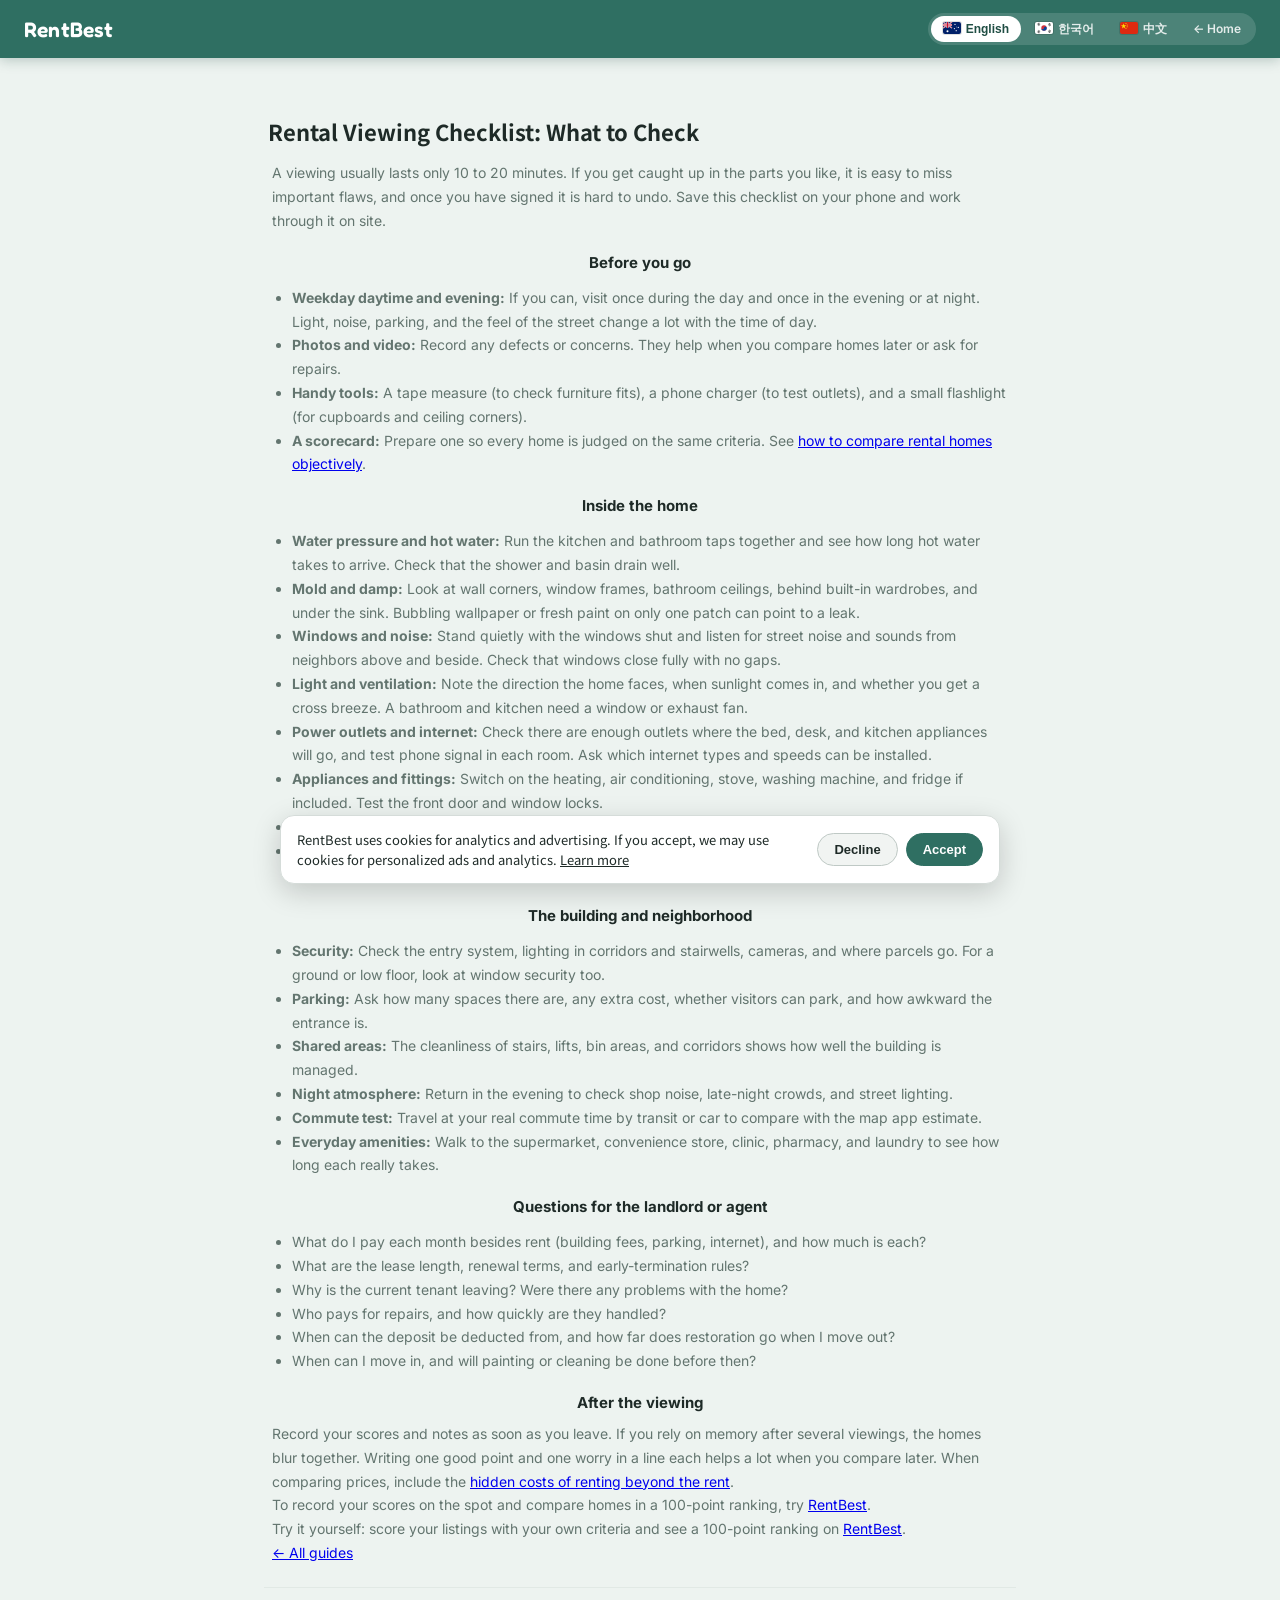
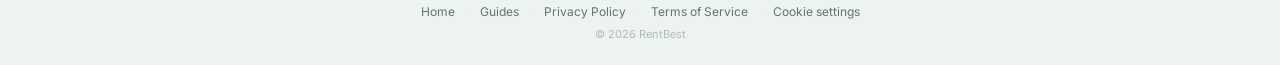
<file: guide-checklist.html>
<!DOCTYPE html>
<html lang="en">

<head>
    <meta charset="UTF-8">
    <script src="consent.js"></script>
    <meta name="google-adsense-account" content="ca-pub-3750271329855061">
    <!-- Google AdSense -->
    <script async src="https://pagead2.googlesyndication.com/pagead/js/adsbygoogle.js?client=ca-pub-3750271329855061"
        crossorigin="anonymous"></script>
    <!-- Google tag (gtag.js) -->
    <script async src="https://www.googletagmanager.com/gtag/js?id=G-G9V9LBL12G"></script>
    <script>
        window.dataLayer = window.dataLayer || [];
        function gtag() { dataLayer.push(arguments); }
        gtag('js', new Date());

        gtag('config', 'G-G9V9LBL12G');
    </script>
    <meta name="viewport" content="width=device-width, initial-scale=1.0">
    <meta name="description"
        content="A short checklist of things that are easy to miss during a single viewing.">
    <title>Rental Viewing Checklist: What to Check | RentBest</title>
    <link rel="icon" type="image/png" href="icons/icon128.png">
    <link rel="stylesheet" href="style.css">
</head>

<body>
    <header class="site-header">
        <div class="site-header-inner">
            <a class="brand" href="index.html">
                <span class="brand-text">RentBest</span>
            </a>
            <div class="header-right">
                <div class="lang-selector">
                    <button class="lang-btn" id="lang-en" onclick="setLegalLang('en')"><img class="flag" src="icons/flag-en.svg" alt="" width="18" height="12">English</button>
                    <button class="lang-btn" id="lang-ko" onclick="setLegalLang('ko')"><img class="flag" src="icons/flag-ko.svg" alt="" width="18" height="12">한국어</button>
                    <button class="lang-btn" id="lang-zh" onclick="setLegalLang('zh')"><img class="flag" src="icons/flag-zh.svg" alt="" width="18" height="12">中文</button>
                    <a href="index.html" class="lang-btn" data-lang="ko">← 홈</a>
                    <a href="index.html" class="lang-btn on" data-lang="en">← Home</a>
                    <a href="index.html" class="lang-btn" data-lang="zh">← 首页</a>
                </div>
            </div>
        </div>
    </header>

    <div class="container narrow">

        <div class="section hero-section" style="text-align:left;">
            <div class="lang-block" data-lang="ko">
                <h1 style="text-align:left; font-size:22px;">집 보러 갈 때 꼭 확인할 체크리스트</h1>
                <div class="about-content" style="margin-top:10px;">
<p>집을 보는 시간은 보통 10~20분 정도로 짧습니다. 그 사이에 마음에 드는 부분에 정신이 팔리면 중요한 단점을 놓치기 쉽고, 계약한 뒤에야 알게 되면 되돌리기 어렵습니다. 아래 체크리스트를 휴대폰에 저장해 두고 현장에서 하나씩 확인해 보세요.</p>

<h3>방문 전에 준비할 것</h3>
<ul style="color:var(--ink-soft); font-size:14px; line-height:1.7; padding-left:20px;"><li><strong>평일 낮과 저녁 시간대:</strong> 가능하면 낮에 한 번, 저녁이나 밤에 한 번 방문하세요. 채광, 소음, 주차 상황, 골목 분위기는 시간대에 따라 크게 다릅니다.</li><li><strong>사진과 영상 기록:</strong> 하자나 마음에 걸리는 부분은 사진으로 남기세요. 나중에 집들을 비교하거나 수리를 요청할 때 근거가 됩니다.</li><li><strong>필수 도구:</strong> 줄자(가구가 들어가는지 확인), 휴대폰 충전기(콘센트 확인), 작은 손전등(수납장 안과 천장 모서리 확인)이 있으면 편합니다.</li><li><strong>비교 기준표:</strong> 집마다 같은 항목을 같은 기준으로 평가할 수 있도록 점수표를 미리 준비하세요. <a href="guide-compare.html">매물을 객관적으로 비교하는 법</a>을 참고하세요.</li></ul>

<h3>집 안에서 확인할 것</h3>
<ul style="color:var(--ink-soft); font-size:14px; line-height:1.7; padding-left:20px;"><li><strong>수압과 온수:</strong> 주방과 욕실의 수도를 동시에 틀어 보고, 온수가 나오기까지 얼마나 걸리는지 확인하세요. 샤워기와 세면대 배수도 잘 되는지 봅니다.</li><li><strong>곰팡이와 습기:</strong> 벽 모서리, 창틀, 욕실 천장, 붙박이장 뒤쪽, 싱크대 아래를 살피세요. 벽지가 들떠 있거나 페인트를 새로 칠한 흔적이 한쪽에만 있다면 누수를 의심해 볼 만합니다.</li><li><strong>창문과 방음:</strong> 창을 닫은 채로 잠시 조용히 서서 바깥 소음, 윗집과 옆집의 생활 소음이 얼마나 들리는지 확인하세요. 창문이 잘 닫히고 틈이 없는지도 봅니다.</li><li><strong>채광과 환기:</strong> 집의 방향과 햇빛이 드는 시간대, 맞바람이 통하는지를 확인하세요. 욕실과 주방에 환기창이나 환풍기가 있는지도 중요합니다.</li><li><strong>콘센트와 인터넷:</strong> 침대, 책상, 주방 위치에 콘센트가 충분한지 보고, 방마다 휴대폰 신호가 잡히는지 확인하세요. 설치 가능한 인터넷 종류와 속도도 물어보세요.</li><li><strong>옵션과 설비:</strong> 보일러, 에어컨, 가스레인지, 세탁기, 냉장고 등 포함된 항목을 직접 켜 보세요. 현관문 잠금장치와 창문 잠금도 작동을 확인합니다.</li><li><strong>바닥과 벽 상태:</strong> 바닥이 꺼지거나 삐걱거리는 곳은 없는지, 벽에 큰 얼룩이나 갈라짐이 없는지 살피세요.</li><li><strong>수납과 구조:</strong> 옷장, 신발장, 주방 수납공간이 충분한지, 내 가구가 들어갈 수 있는지 줄자로 재 보세요.</li></ul>

<h3>건물과 주변 환경</h3>
<ul style="color:var(--ink-soft); font-size:14px; line-height:1.7; padding-left:20px;"><li><strong>보안:</strong> 공동 현관의 출입 방식, 복도와 계단의 조명, CCTV, 택배 보관 방법을 확인하세요. 1층이나 저층이라면 창문 방범 상태도 봅니다.</li><li><strong>주차:</strong> 주차 가능 대수와 추가 비용, 방문객 주차 가능 여부, 주차장 진입의 불편함을 물어보세요.</li><li><strong>공용 공간:</strong> 계단, 엘리베이터, 분리수거장, 복도의 청결 상태는 건물 관리 수준을 보여 줍니다.</li><li><strong>밤의 분위기:</strong> 저녁에 다시 방문해 주변 가게의 소음, 취객, 가로등 상태를 확인하세요.</li><li><strong>출퇴근 테스트:</strong> 실제 출퇴근 시간대에 대중교통이나 차로 이동해 보면 지도 앱의 예상 시간과 차이를 알 수 있습니다.</li><li><strong>생활 편의시설:</strong> 마트, 편의점, 병원, 약국, 세탁소까지 걸어서 얼마나 걸리는지 직접 걸어 보세요.</li></ul>

<h3>집주인이나 중개인에게 물어볼 것</h3>
<ul style="color:var(--ink-soft); font-size:14px; line-height:1.7; padding-left:20px;"><li>월세 외에 매달 나가는 비용(관리비, 주차비, 인터넷 등)은 무엇이고 각각 얼마인가요?</li><li>계약 기간, 갱신 조건, 중도 해지 규정은 어떻게 되나요?</li><li>이전 세입자는 왜 이사하나요? 그 집에서 불편했던 점이 있었나요?</li><li>수리가 필요할 때 누가 비용을 부담하고 얼마나 빨리 처리해 주나요?</li><li>보증금은 어떤 경우에 공제되고, 퇴거 시 원상복구는 어디까지인가요?</li><li>입주 가능 날짜와, 입주 전에 도배나 청소를 해 주는지 알려 주세요.</li></ul>

<h3>방문 후에 할 일</h3>
<p>집을 나서자마자 점수와 메모를 기록하세요. 몇 곳을 보고 나서 기억에 의존하면 집들이 섞입니다. 좋았던 점 한 가지와 걸리는 점 한 가지를 짧게 적어 두면 나중에 비교할 때 큰 도움이 됩니다. 가격을 비교할 때는 <a href="guide-costs.html">월세 말고도 드는 숨은 비용</a>까지 함께 계산해 보세요.</p>

<p>점수를 현장에서 바로 기록하고 100점 만점 랭킹으로 비교하고 싶다면 <a href="./">RentBest</a>를 활용해 보세요.</p>
<p><a href="./">RentBest</a>에서 나만의 기준으로 매물을 점수화하고 100점 만점 랭킹으로 바로 비교해 보세요.</p>
                    <p><a href="guide.html">← 가이드 목록</a></p>
                </div>
            </div>

            <div class="lang-block on" data-lang="en">
                <h1 style="text-align:left; font-size:22px;">Rental Viewing Checklist: What to Check</h1>
                <div class="about-content" style="margin-top:10px;">
<p>A viewing usually lasts only 10 to 20 minutes. If you get caught up in the parts you like, it is easy to miss important flaws, and once you have signed it is hard to undo. Save this checklist on your phone and work through it on site.</p>

<h3>Before you go</h3>
<ul style="color:var(--ink-soft); font-size:14px; line-height:1.7; padding-left:20px;"><li><strong>Weekday daytime and evening:</strong> If you can, visit once during the day and once in the evening or at night. Light, noise, parking, and the feel of the street change a lot with the time of day.</li><li><strong>Photos and video:</strong> Record any defects or concerns. They help when you compare homes later or ask for repairs.</li><li><strong>Handy tools:</strong> A tape measure (to check furniture fits), a phone charger (to test outlets), and a small flashlight (for cupboards and ceiling corners).</li><li><strong>A scorecard:</strong> Prepare one so every home is judged on the same criteria. See <a href="guide-compare.html">how to compare rental homes objectively</a>.</li></ul>

<h3>Inside the home</h3>
<ul style="color:var(--ink-soft); font-size:14px; line-height:1.7; padding-left:20px;"><li><strong>Water pressure and hot water:</strong> Run the kitchen and bathroom taps together and see how long hot water takes to arrive. Check that the shower and basin drain well.</li><li><strong>Mold and damp:</strong> Look at wall corners, window frames, bathroom ceilings, behind built-in wardrobes, and under the sink. Bubbling wallpaper or fresh paint on only one patch can point to a leak.</li><li><strong>Windows and noise:</strong> Stand quietly with the windows shut and listen for street noise and sounds from neighbors above and beside. Check that windows close fully with no gaps.</li><li><strong>Light and ventilation:</strong> Note the direction the home faces, when sunlight comes in, and whether you get a cross breeze. A bathroom and kitchen need a window or exhaust fan.</li><li><strong>Power outlets and internet:</strong> Check there are enough outlets where the bed, desk, and kitchen appliances will go, and test phone signal in each room. Ask which internet types and speeds can be installed.</li><li><strong>Appliances and fittings:</strong> Switch on the heating, air conditioning, stove, washing machine, and fridge if included. Test the front door and window locks.</li><li><strong>Floors and walls:</strong> Look for sagging or squeaky floors and for large stains or cracks on the walls.</li><li><strong>Storage and layout:</strong> Check wardrobes, shoe storage, and kitchen cupboards, and measure whether your furniture will fit.</li></ul>

<h3>The building and neighborhood</h3>
<ul style="color:var(--ink-soft); font-size:14px; line-height:1.7; padding-left:20px;"><li><strong>Security:</strong> Check the entry system, lighting in corridors and stairwells, cameras, and where parcels go. For a ground or low floor, look at window security too.</li><li><strong>Parking:</strong> Ask how many spaces there are, any extra cost, whether visitors can park, and how awkward the entrance is.</li><li><strong>Shared areas:</strong> The cleanliness of stairs, lifts, bin areas, and corridors shows how well the building is managed.</li><li><strong>Night atmosphere:</strong> Return in the evening to check shop noise, late-night crowds, and street lighting.</li><li><strong>Commute test:</strong> Travel at your real commute time by transit or car to compare with the map app estimate.</li><li><strong>Everyday amenities:</strong> Walk to the supermarket, convenience store, clinic, pharmacy, and laundry to see how long each really takes.</li></ul>

<h3>Questions for the landlord or agent</h3>
<ul style="color:var(--ink-soft); font-size:14px; line-height:1.7; padding-left:20px;"><li>What do I pay each month besides rent (building fees, parking, internet), and how much is each?</li><li>What are the lease length, renewal terms, and early-termination rules?</li><li>Why is the current tenant leaving? Were there any problems with the home?</li><li>Who pays for repairs, and how quickly are they handled?</li><li>When can the deposit be deducted from, and how far does restoration go when I move out?</li><li>When can I move in, and will painting or cleaning be done before then?</li></ul>

<h3>After the viewing</h3>
<p>Record your scores and notes as soon as you leave. If you rely on memory after several viewings, the homes blur together. Writing one good point and one worry in a line each helps a lot when you compare later. When comparing prices, include the <a href="guide-costs.html">hidden costs of renting beyond the rent</a>.</p>

<p>To record your scores on the spot and compare homes in a 100-point ranking, try <a href="./">RentBest</a>.</p>
<p>Try it yourself: score your listings with your own criteria and see a 100-point ranking on <a href="./">RentBest</a>.</p>
                    <p><a href="guide.html">← All guides</a></p>
                </div>
            </div>

            <div class="lang-block" data-lang="zh">
                <h1 style="text-align:left; font-size:22px;">看房必查清单</h1>
                <div class="about-content" style="margin-top:10px;">
<p>一次看房通常只有 10~20 分钟。如果被喜欢的地方吸引了注意力,很容易漏掉重要的缺点,而一旦签约就很难挽回。请把这份清单存在手机里,到现场逐项确认。</p>

<h3>出发前的准备</h3>
<ul style="color:var(--ink-soft); font-size:14px; line-height:1.7; padding-left:20px;"><li><strong>工作日白天和傍晚:</strong>如有可能,白天去一次,傍晚或晚上再去一次。采光、噪音、停车情况和街区氛围会随时段变化很大。</li><li><strong>拍照和录像:</strong>把缺陷或担心的地方拍下来,日后比较房源或要求维修时都能作为依据。</li><li><strong>随身工具:</strong>卷尺(确认家具能否放下)、手机充电器(测试插座)、小手电筒(查看柜子内部和天花板角落)。</li><li><strong>评分表:</strong>提前准备,让每套房都按同样的标准评估。请参阅<a href="guide-compare.html">如何客观比较租房房源</a>。</li></ul>

<h3>室内检查</h3>
<ul style="color:var(--ink-soft); font-size:14px; line-height:1.7; padding-left:20px;"><li><strong>水压与热水:</strong>同时打开厨房和浴室的水龙头,看热水需要多久出来,并检查淋浴和洗手池排水是否顺畅。</li><li><strong>霉斑与潮湿:</strong>检查墙角、窗框、浴室天花板、嵌入式衣柜后面和水槽下方。如果墙纸起泡,或只有一处刚刷过新漆,可能意味着漏水。</li><li><strong>窗户与隔音:</strong>关上窗户安静地站一会儿,听听街道噪音以及楼上和隔壁的生活噪音。同时检查窗户能否关严、有无缝隙。</li><li><strong>采光与通风:</strong>留意房子的朝向、日照时段以及是否对流通风。浴室和厨房要有窗户或排风扇。</li><li><strong>插座与网络:</strong>确认床、书桌和厨房设备的位置插座是否足够,并测试每个房间的手机信号。询问可安装的宽带类型和速度。</li><li><strong>设备与设施:</strong>亲自打开供暖、空调、灶具、洗衣机和冰箱(如包含)。检查大门和窗户的锁是否正常。</li><li><strong>地面与墙面:</strong>看地板有无塌陷或吱吱作响,墙面有无大片污渍或裂缝。</li><li><strong>收纳与布局:</strong>检查衣柜、鞋柜和厨房柜子是否够用,并用卷尺量一量自己的家具是否放得下。</li></ul>

<h3>楼栋与周边环境</h3>
<ul style="color:var(--ink-soft); font-size:14px; line-height:1.7; padding-left:20px;"><li><strong>安保:</strong>了解进出方式、走廊和楼梯的照明、监控以及快递存放方式。如果住在一楼或低楼层,还要看窗户的防盗情况。</li><li><strong>停车:</strong>询问车位数量、额外费用、访客能否停车,以及车库入口是否不便。</li><li><strong>公共区域:</strong>楼梯、电梯、垃圾分类区和走廊是否干净,能反映楼栋的管理水平。</li><li><strong>夜间氛围:</strong>傍晚再去一次,确认周边商铺噪音、深夜聚集的人群和路灯情况。</li><li><strong>通勤测试:</strong>在实际通勤时段乘坐公共交通或开车走一遍,与地图应用的预估时间对比。</li><li><strong>生活设施:</strong>亲自步行去超市、便利店、诊所、药店和洗衣店,看看实际要多久。</li></ul>

<h3>向房东或中介询问</h3>
<ul style="color:var(--ink-soft); font-size:14px; line-height:1.7; padding-left:20px;"><li>除租金外每月还有哪些费用(物业费、停车费、网络等),各是多少?</li><li>租期、续租条件和提前解约规定是怎样的?</li><li>现在的租客为什么要搬走?房子有没有出过什么问题?</li><li>维修费用由谁承担,处理得有多快?</li><li>押金在什么情况下会被扣除,退租时恢复原状要做到什么程度?</li><li>什么时候可以入住,入住前是否会粉刷或打扫?</li></ul>

<h3>看房之后</h3>
<p>一出门就记录评分和备注。看了几套房之后再凭记忆回想,房子就会混在一起。分别用一句话写下一个优点和一个顾虑,日后比较时会很有帮助。比较价格时,请把<a href="guide-costs.html">除租金外的隐藏费用</a>也一并算进去。</p>

<p>如果想在现场直接记录评分,并用百分制排名比较房源,可以使用 <a href="./">RentBest</a>。</p>
<p>在 <a href="./">RentBest</a> 按您自己的标准为房源打分,立即查看百分制排名。</p>
                    <p><a href="guide.html">← 全部指南</a></p>
                </div>
            </div>
        </div>

        <footer class="site-footer">
            <span class="" data-lang="ko"><a href="index.html">홈</a><span class="footer-dot"> · </span><a href="guide.html">가이드</a><span class="footer-dot"> · </span><a href="privacy.html">개인정보처리방침</a><span class="footer-dot"> · </span><a href="terms.html">이용약관</a><span class="footer-dot"> · </span><a href="#" onclick="openCookieSettings(); return false;">쿠키 설정</a></span>
            <span class="on" data-lang="en"><a href="index.html">Home</a><span class="footer-dot"> · </span><a href="guide.html">Guides</a><span class="footer-dot"> · </span><a href="privacy.html">Privacy Policy</a><span class="footer-dot"> · </span><a href="terms.html">Terms of Service</a><span class="footer-dot"> · </span><a href="#" onclick="openCookieSettings(); return false;">Cookie settings</a></span>
            <span class="" data-lang="zh"><a href="index.html">首页</a><span class="footer-dot"> · </span><a href="guide.html">指南</a><span class="footer-dot"> · </span><a href="privacy.html">隐私政策</a><span class="footer-dot"> · </span><a href="terms.html">服务条款</a><span class="footer-dot"> · </span><a href="#" onclick="openCookieSettings(); return false;">Cookie 设置</a></span>
            <div class="footer-copyright">© 2026 RentBest</div>
        </footer>
    </div>

    <script>
        // 메인 사이트와 같은 언어 설정(localStorage: selectedLang)을 공유한다.
        var LEGAL_TITLES = {"ko":"집 보러 갈 때 꼭 확인할 체크리스트 | RentBest","en":"Rental Viewing Checklist: What to Check | RentBest","zh":"看房必查清单 | RentBest"};
        function setLegalLang(lang) {
            if (!LEGAL_TITLES[lang]) lang = "en";
            try { localStorage.setItem("selectedLang", lang); } catch (e) { }
            document.documentElement.lang = lang;
            document.title = LEGAL_TITLES[lang];
            document.querySelectorAll("[data-lang]").forEach(function (el) {
                el.classList.toggle("on", el.getAttribute("data-lang") === lang);
            });
            ["ko", "en", "zh"].forEach(function (l) {
                var b = document.getElementById("lang-" + l);
                if (b) b.classList.toggle("active", l === lang);
            });
            if (window.refreshCookieBannerLang) window.refreshCookieBannerLang();
        }
        var saved = "en";
        try { saved = localStorage.getItem("selectedLang") || "en"; } catch (e) { }
        setLegalLang(saved);
    </script>
</body>

</html>
</file>
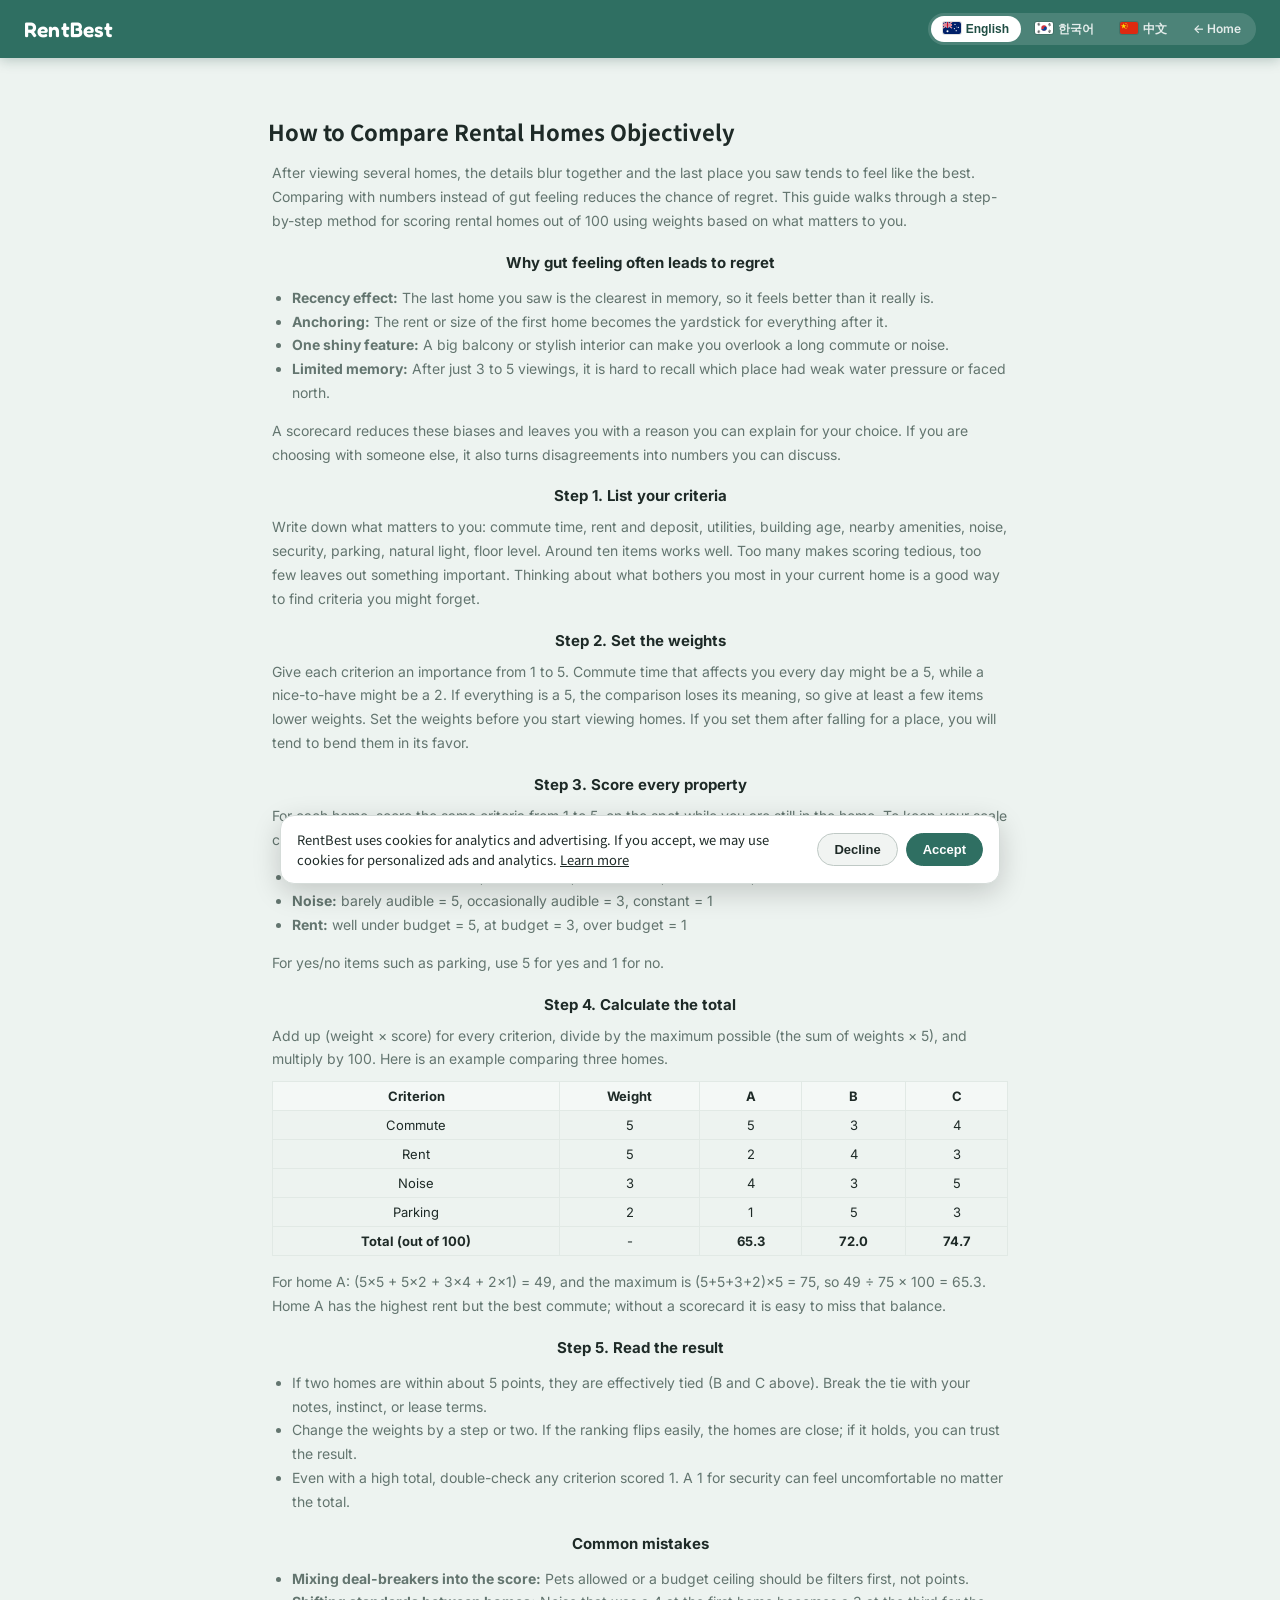
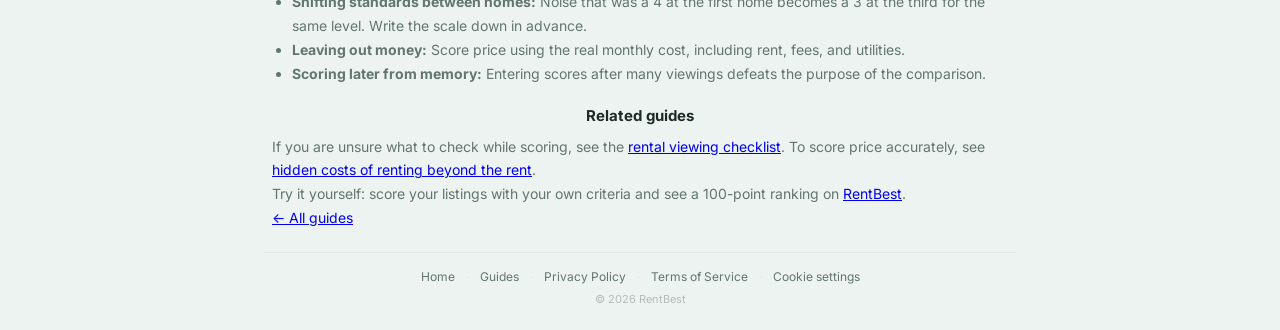
<file: guide-compare.html>
<!DOCTYPE html>
<html lang="en">

<head>
    <meta charset="UTF-8">
    <script src="consent.js"></script>
    <meta name="google-adsense-account" content="ca-pub-3750271329855061">
    <!-- Google AdSense -->
    <script async src="https://pagead2.googlesyndication.com/pagead/js/adsbygoogle.js?client=ca-pub-3750271329855061"
        crossorigin="anonymous"></script>
    <!-- Google tag (gtag.js) -->
    <script async src="https://www.googletagmanager.com/gtag/js?id=G-G9V9LBL12G"></script>
    <script>
        window.dataLayer = window.dataLayer || [];
        function gtag() { dataLayer.push(arguments); }
        gtag('js', new Date());

        gtag('config', 'G-G9V9LBL12G');
    </script>
    <meta name="viewport" content="width=device-width, initial-scale=1.0">
    <meta name="description"
        content="After a few viewings, listings blur together. Here is how to compare them with weighted scores instead of gut feeling.">
    <title>How to Compare Rental Homes Objectively | RentBest</title>
    <link rel="icon" type="image/png" href="icons/icon128.png">
    <link rel="stylesheet" href="style.css">
</head>

<body>
    <header class="site-header">
        <div class="site-header-inner">
            <a class="brand" href="index.html">
                <span class="brand-text">RentBest</span>
            </a>
            <div class="header-right">
                <div class="lang-selector">
                    <button class="lang-btn" id="lang-en" onclick="setLegalLang('en')"><img class="flag" src="icons/flag-en.svg" alt="" width="18" height="12">English</button>
                    <button class="lang-btn" id="lang-ko" onclick="setLegalLang('ko')"><img class="flag" src="icons/flag-ko.svg" alt="" width="18" height="12">한국어</button>
                    <button class="lang-btn" id="lang-zh" onclick="setLegalLang('zh')"><img class="flag" src="icons/flag-zh.svg" alt="" width="18" height="12">中文</button>
                    <a href="index.html" class="lang-btn" data-lang="ko">← 홈</a>
                    <a href="index.html" class="lang-btn on" data-lang="en">← Home</a>
                    <a href="index.html" class="lang-btn" data-lang="zh">← 首页</a>
                </div>
            </div>
        </div>
    </header>

    <div class="container narrow">

        <div class="section hero-section" style="text-align:left;">
            <div class="lang-block" data-lang="ko">
                <h1 style="text-align:left; font-size:22px;">전월세 매물, 객관적으로 비교하는 법</h1>
                <div class="about-content" style="margin-top:10px;">
<p>집을 여러 곳 둘러보고 나면 어떤 집이 어땠는지 기억이 섞이고, 마지막에 본 집이 가장 좋아 보이기 쉽습니다. 감이 아니라 숫자로 비교하면 후회할 가능성이 줄어듭니다. 이 글에서는 내 기준에 가중치를 매겨 매물을 100점 만점으로 비교하는 방법을 단계별로 설명합니다.</p>

<h3>왜 감으로 고르면 후회하기 쉬울까</h3>
<ul style="color:var(--ink-soft); font-size:14px; line-height:1.7; padding-left:20px;"><li><strong>최신 효과:</strong> 가장 마지막에 본 집이 가장 또렷하게 기억나서 실제보다 좋게 느껴집니다.</li><li><strong>앵커링:</strong> 처음 본 집의 월세나 넓이가 기준이 되어 이후 집들을 그와 비교하게 됩니다.</li><li><strong>눈에 띄는 장점 하나에 쏠림:</strong> 넓은 베란다나 예쁜 인테리어에 끌려 통근 시간이나 소음 같은 중요한 단점을 가볍게 넘깁니다.</li><li><strong>기억의 한계:</strong> 3~5곳만 봐도 어느 집의 수압이 약했는지, 어느 집이 북향이었는지 헷갈립니다.</li></ul>
<p>점수표를 쓰면 이런 편향을 줄이고, 왜 그 집을 골랐는지 스스로 설명할 근거도 남습니다. 함께 살 사람이 있다면 의견 차이를 숫자로 조율하기도 쉬워집니다.</p>

<h3>1단계. 내 기준 목록 만들기</h3>
<p>통근 시간, 월세와 보증금, 관리비, 건물 연식, 주변 편의시설, 소음, 보안, 주차, 채광, 층수처럼 나에게 중요한 항목을 적어 보세요. 10개 안팎이 적당합니다. 너무 많으면 입력이 번거롭고, 너무 적으면 중요한 요소가 빠집니다. 내가 지금 사는 집에서 가장 불편한 점을 떠올리면 놓친 항목을 찾기 쉽습니다.</p>

<h3>2단계. 중요도(가중치) 정하기</h3>
<p>각 항목에 1~5점으로 중요도를 매깁니다. 매일 영향을 받는 통근 시간은 5점, 있으면 좋은 정도의 항목은 2점처럼 구분합니다. 모든 항목을 5점으로 매기면 비교의 의미가 사라지니, 최소한 몇 개는 낮은 점수를 주세요. 가중치는 집을 보러 다니기 전에 먼저 정하는 것이 좋습니다. 마음에 드는 집을 본 뒤에 정하면 그 집에 유리하게 조정하게 됩니다.</p>

<h3>3단계. 집마다 점수 매기기</h3>
<p>집을 볼 때마다 같은 항목에 1~5점으로 점수를 줍니다. 현장에서 바로 적어야 정확합니다. 점수 기준이 흔들리지 않도록 미리 기준표를 만들어 두면 좋습니다.</p>
<ul style="color:var(--ink-soft); font-size:14px; line-height:1.7; padding-left:20px;"><li><strong>통근 시간:</strong> 20분 미만 5점, 20~30분 4점, 30~45분 3점, 45~60분 2점, 60분 이상 1점</li><li><strong>소음:</strong> 거의 안 들림 5점, 가끔 들림 3점, 늘 들림 1점</li><li><strong>월세:</strong> 예산보다 많이 저렴 5점, 예산 수준 3점, 예산 초과 1점</li></ul>
<p>Y/N로 답하는 항목(주차 가능 여부 등)은 "있음 5점, 없음 1점"으로 처리하면 됩니다.</p>

<h3>4단계. 총점 계산하기</h3>
<p>항목별로 (중요도 × 점수)를 모두 더한 뒤, 만점(중요도의 합 × 5)으로 나누고 100을 곱하면 100점 만점 점수가 됩니다. 아래는 세 집을 비교한 예시입니다.</p>
<div style="overflow-x:auto;"><table style="width:100%; border-collapse:collapse; font-size:13px; margin:10px 0 14px;">
<tr><th style="border:1px solid var(--border); padding:6px 8px; background:var(--tint); text-align:center;">항목</th><th style="border:1px solid var(--border); padding:6px 8px; background:var(--tint); text-align:center;">중요도</th><th style="border:1px solid var(--border); padding:6px 8px; background:var(--tint); text-align:center;">A</th><th style="border:1px solid var(--border); padding:6px 8px; background:var(--tint); text-align:center;">B</th><th style="border:1px solid var(--border); padding:6px 8px; background:var(--tint); text-align:center;">C</th></tr>
<tr><td style="border:1px solid var(--border); padding:6px 8px; text-align:center;">통근 시간</td><td style="border:1px solid var(--border); padding:6px 8px; text-align:center;">5</td><td style="border:1px solid var(--border); padding:6px 8px; text-align:center;">5</td><td style="border:1px solid var(--border); padding:6px 8px; text-align:center;">3</td><td style="border:1px solid var(--border); padding:6px 8px; text-align:center;">4</td></tr>
<tr><td style="border:1px solid var(--border); padding:6px 8px; text-align:center;">월세</td><td style="border:1px solid var(--border); padding:6px 8px; text-align:center;">5</td><td style="border:1px solid var(--border); padding:6px 8px; text-align:center;">2</td><td style="border:1px solid var(--border); padding:6px 8px; text-align:center;">4</td><td style="border:1px solid var(--border); padding:6px 8px; text-align:center;">3</td></tr>
<tr><td style="border:1px solid var(--border); padding:6px 8px; text-align:center;">소음</td><td style="border:1px solid var(--border); padding:6px 8px; text-align:center;">3</td><td style="border:1px solid var(--border); padding:6px 8px; text-align:center;">4</td><td style="border:1px solid var(--border); padding:6px 8px; text-align:center;">3</td><td style="border:1px solid var(--border); padding:6px 8px; text-align:center;">5</td></tr>
<tr><td style="border:1px solid var(--border); padding:6px 8px; text-align:center;">주차</td><td style="border:1px solid var(--border); padding:6px 8px; text-align:center;">2</td><td style="border:1px solid var(--border); padding:6px 8px; text-align:center;">1</td><td style="border:1px solid var(--border); padding:6px 8px; text-align:center;">5</td><td style="border:1px solid var(--border); padding:6px 8px; text-align:center;">3</td></tr>
<tr><td style="border:1px solid var(--border); padding:6px 8px; text-align:center;"><strong>총점(100점)</strong></td><td style="border:1px solid var(--border); padding:6px 8px; text-align:center;">-</td><td style="border:1px solid var(--border); padding:6px 8px; text-align:center;"><strong>65.3</strong></td><td style="border:1px solid var(--border); padding:6px 8px; text-align:center;"><strong>72.0</strong></td><td style="border:1px solid var(--border); padding:6px 8px; text-align:center;"><strong>74.7</strong></td></tr>
</table></div>
<p>A집의 계산은 (5×5 + 5×2 + 3×4 + 2×1) = 49이고, 만점은 (5+5+3+2)×5 = 75이므로 49 ÷ 75 × 100 = 65.3점입니다. 월세는 A집이 가장 비쌌지만 통근이 가장 좋았기 때문에, 점수표 없이 봤다면 놓쳤을 균형을 한눈에 볼 수 있습니다.</p>

<h3>5단계. 결과를 해석하기</h3>
<ul style="color:var(--ink-soft); font-size:14px; line-height:1.7; padding-left:20px;"><li>점수 차이가 5점 이내라면 사실상 비슷한 집입니다(위 예시의 B와 C). 이때는 메모, 직감, 계약 조건으로 최종 결정하세요.</li><li>가중치를 한두 단계 바꿔 보세요. 순위가 쉽게 뒤집힌다면 두 집의 차이가 작다는 뜻이고, 그대로라면 결과를 믿어도 됩니다.</li><li>총점이 높아도 특정 항목이 1점이라면 한 번 더 점검하세요. 예를 들어 보안 1점이면 총점과 상관없이 불안할 수 있습니다.</li></ul>

<h3>자주 하는 실수</h3>
<ul style="color:var(--ink-soft); font-size:14px; line-height:1.7; padding-left:20px;"><li><strong>반드시 지켜야 하는 조건을 점수에 섞는 것:</strong> 반려동물 허용, 예산 상한처럼 하나라도 어기면 안 되는 조건은 점수가 아니라 필수 조건으로 먼저 걸러 내세요.</li><li><strong>집마다 기준이 달라지는 것:</strong> 첫 집에서는 4점이던 소음이 세 번째 집에서는 같은 수준인데 3점이 되곤 합니다. 기준표를 미리 만들어 두세요.</li><li><strong>돈을 빼놓고 비교하는 것:</strong> 월세, 보증금, 관리비, 공과금을 합친 실제 월 부담액을 기준으로 가격 점수를 매기세요.</li><li><strong>점수를 나중에 몰아서 쓰는 것:</strong> 집을 여러 곳 본 뒤 기억에 의존하면 처음 의도했던 비교가 깨집니다.</li></ul>

<h3>함께 보면 좋은 글</h3>
<p>점수를 매길 때 무엇을 확인해야 할지 막막하다면 <a href="guide-checklist.html">집 보러 갈 때 꼭 확인할 체크리스트</a>를, 가격 항목을 정확히 매기고 싶다면 <a href="guide-costs.html">월세 말고도 드는 숨은 비용 정리</a>를 참고하세요.</p>
<p><a href="./">RentBest</a>에서 나만의 기준으로 매물을 점수화하고 100점 만점 랭킹으로 바로 비교해 보세요.</p>
                    <p><a href="guide.html">← 가이드 목록</a></p>
                </div>
            </div>

            <div class="lang-block on" data-lang="en">
                <h1 style="text-align:left; font-size:22px;">How to Compare Rental Homes Objectively</h1>
                <div class="about-content" style="margin-top:10px;">
<p>After viewing several homes, the details blur together and the last place you saw tends to feel like the best. Comparing with numbers instead of gut feeling reduces the chance of regret. This guide walks through a step-by-step method for scoring rental homes out of 100 using weights based on what matters to you.</p>

<h3>Why gut feeling often leads to regret</h3>
<ul style="color:var(--ink-soft); font-size:14px; line-height:1.7; padding-left:20px;"><li><strong>Recency effect:</strong> The last home you saw is the clearest in memory, so it feels better than it really is.</li><li><strong>Anchoring:</strong> The rent or size of the first home becomes the yardstick for everything after it.</li><li><strong>One shiny feature:</strong> A big balcony or stylish interior can make you overlook a long commute or noise.</li><li><strong>Limited memory:</strong> After just 3 to 5 viewings, it is hard to recall which place had weak water pressure or faced north.</li></ul>
<p>A scorecard reduces these biases and leaves you with a reason you can explain for your choice. If you are choosing with someone else, it also turns disagreements into numbers you can discuss.</p>

<h3>Step 1. List your criteria</h3>
<p>Write down what matters to you: commute time, rent and deposit, utilities, building age, nearby amenities, noise, security, parking, natural light, floor level. Around ten items works well. Too many makes scoring tedious, too few leaves out something important. Thinking about what bothers you most in your current home is a good way to find criteria you might forget.</p>

<h3>Step 2. Set the weights</h3>
<p>Give each criterion an importance from 1 to 5. Commute time that affects you every day might be a 5, while a nice-to-have might be a 2. If everything is a 5, the comparison loses its meaning, so give at least a few items lower weights. Set the weights before you start viewing homes. If you set them after falling for a place, you will tend to bend them in its favor.</p>

<h3>Step 3. Score every property</h3>
<p>For each home, score the same criteria from 1 to 5, on the spot while you are still in the home. To keep your scale consistent, write down what each score means beforehand.</p>
<ul style="color:var(--ink-soft); font-size:14px; line-height:1.7; padding-left:20px;"><li><strong>Commute:</strong> under 20 min = 5, 20 to 30 = 4, 30 to 45 = 3, 45 to 60 = 2, over 60 = 1</li><li><strong>Noise:</strong> barely audible = 5, occasionally audible = 3, constant = 1</li><li><strong>Rent:</strong> well under budget = 5, at budget = 3, over budget = 1</li></ul>
<p>For yes/no items such as parking, use 5 for yes and 1 for no.</p>

<h3>Step 4. Calculate the total</h3>
<p>Add up (weight × score) for every criterion, divide by the maximum possible (the sum of weights × 5), and multiply by 100. Here is an example comparing three homes.</p>
<div style="overflow-x:auto;"><table style="width:100%; border-collapse:collapse; font-size:13px; margin:10px 0 14px;">
<tr><th style="border:1px solid var(--border); padding:6px 8px; background:var(--tint); text-align:center;">Criterion</th><th style="border:1px solid var(--border); padding:6px 8px; background:var(--tint); text-align:center;">Weight</th><th style="border:1px solid var(--border); padding:6px 8px; background:var(--tint); text-align:center;">A</th><th style="border:1px solid var(--border); padding:6px 8px; background:var(--tint); text-align:center;">B</th><th style="border:1px solid var(--border); padding:6px 8px; background:var(--tint); text-align:center;">C</th></tr>
<tr><td style="border:1px solid var(--border); padding:6px 8px; text-align:center;">Commute</td><td style="border:1px solid var(--border); padding:6px 8px; text-align:center;">5</td><td style="border:1px solid var(--border); padding:6px 8px; text-align:center;">5</td><td style="border:1px solid var(--border); padding:6px 8px; text-align:center;">3</td><td style="border:1px solid var(--border); padding:6px 8px; text-align:center;">4</td></tr>
<tr><td style="border:1px solid var(--border); padding:6px 8px; text-align:center;">Rent</td><td style="border:1px solid var(--border); padding:6px 8px; text-align:center;">5</td><td style="border:1px solid var(--border); padding:6px 8px; text-align:center;">2</td><td style="border:1px solid var(--border); padding:6px 8px; text-align:center;">4</td><td style="border:1px solid var(--border); padding:6px 8px; text-align:center;">3</td></tr>
<tr><td style="border:1px solid var(--border); padding:6px 8px; text-align:center;">Noise</td><td style="border:1px solid var(--border); padding:6px 8px; text-align:center;">3</td><td style="border:1px solid var(--border); padding:6px 8px; text-align:center;">4</td><td style="border:1px solid var(--border); padding:6px 8px; text-align:center;">3</td><td style="border:1px solid var(--border); padding:6px 8px; text-align:center;">5</td></tr>
<tr><td style="border:1px solid var(--border); padding:6px 8px; text-align:center;">Parking</td><td style="border:1px solid var(--border); padding:6px 8px; text-align:center;">2</td><td style="border:1px solid var(--border); padding:6px 8px; text-align:center;">1</td><td style="border:1px solid var(--border); padding:6px 8px; text-align:center;">5</td><td style="border:1px solid var(--border); padding:6px 8px; text-align:center;">3</td></tr>
<tr><td style="border:1px solid var(--border); padding:6px 8px; text-align:center;"><strong>Total (out of 100)</strong></td><td style="border:1px solid var(--border); padding:6px 8px; text-align:center;">-</td><td style="border:1px solid var(--border); padding:6px 8px; text-align:center;"><strong>65.3</strong></td><td style="border:1px solid var(--border); padding:6px 8px; text-align:center;"><strong>72.0</strong></td><td style="border:1px solid var(--border); padding:6px 8px; text-align:center;"><strong>74.7</strong></td></tr>
</table></div>
<p>For home A: (5×5 + 5×2 + 3×4 + 2×1) = 49, and the maximum is (5+5+3+2)×5 = 75, so 49 ÷ 75 × 100 = 65.3. Home A has the highest rent but the best commute; without a scorecard it is easy to miss that balance.</p>

<h3>Step 5. Read the result</h3>
<ul style="color:var(--ink-soft); font-size:14px; line-height:1.7; padding-left:20px;"><li>If two homes are within about 5 points, they are effectively tied (B and C above). Break the tie with your notes, instinct, or lease terms.</li><li>Change the weights by a step or two. If the ranking flips easily, the homes are close; if it holds, you can trust the result.</li><li>Even with a high total, double-check any criterion scored 1. A 1 for security can feel uncomfortable no matter the total.</li></ul>

<h3>Common mistakes</h3>
<ul style="color:var(--ink-soft); font-size:14px; line-height:1.7; padding-left:20px;"><li><strong>Mixing deal-breakers into the score:</strong> Pets allowed or a budget ceiling should be filters first, not points.</li><li><strong>Shifting standards between homes:</strong> Noise that was a 4 at the first home becomes a 3 at the third for the same level. Write the scale down in advance.</li><li><strong>Leaving out money:</strong> Score price using the real monthly cost, including rent, fees, and utilities.</li><li><strong>Scoring later from memory:</strong> Entering scores after many viewings defeats the purpose of the comparison.</li></ul>

<h3>Related guides</h3>
<p>If you are unsure what to check while scoring, see the <a href="guide-checklist.html">rental viewing checklist</a>. To score price accurately, see <a href="guide-costs.html">hidden costs of renting beyond the rent</a>.</p>
<p>Try it yourself: score your listings with your own criteria and see a 100-point ranking on <a href="./">RentBest</a>.</p>
                    <p><a href="guide.html">← All guides</a></p>
                </div>
            </div>

            <div class="lang-block" data-lang="zh">
                <h1 style="text-align:left; font-size:22px;">如何客观比较租房房源</h1>
                <div class="about-content" style="margin-top:10px;">
<p>看了好几套房之后,细节容易混在一起,而且最后看的那套往往显得最好。用数字而不是直觉来比较,可以降低后悔的概率。本文分步骤介绍如何按自己的标准设置权重,把房源按百分制打分比较。</p>

<h3>为什么凭感觉选房容易后悔</h3>
<ul style="color:var(--ink-soft); font-size:14px; line-height:1.7; padding-left:20px;"><li><strong>近因效应:</strong>最后看的那套记忆最清晰,所以感觉比实际更好。</li><li><strong>锚定效应:</strong>第一套房的租金或面积成了衡量后面所有房子的标尺。</li><li><strong>被一个亮点吸引:</strong>大阳台或漂亮的装修,会让您忽略通勤时间长或噪音大这样的重要缺点。</li><li><strong>记忆有限:</strong>只看3~5套就很难记清哪套水压小、哪套朝北。</li></ul>
<p>使用评分表可以减少这些偏差,也能让您有理由说明为什么选这套房。如果是和别人一起选房,分歧也可以用数字来协调。</p>

<h3>第1步:列出您的标准</h3>
<p>写下对您重要的项目:通勤时间、租金和押金、杂费、房龄、周边设施、噪音、安保、停车、采光、楼层等。大约10项比较合适。太多会让打分繁琐,太少又会漏掉重要因素。回想一下目前住处最让您不满的地方,有助于找到容易遗漏的项目。</p>

<h3>第2步:设定权重</h3>
<p>为每项标准按 1~5 分设定重要程度。每天都会影响到您的通勤时间可以给5分,“有了更好”的项目可以给2分。如果所有项目都是5分,比较就失去了意义,所以至少要有几项给较低的权重。请在开始看房之前就定好权重;如果看中某套房之后再定,往往会不自觉地向它倾斜。</p>

<h3>第3步:为每套房源打分</h3>
<p>看每套房时,按同样的标准给出 1~5 分,最好在现场当场记录。为了让标准保持一致,可以事先写好每个分数的含义。</p>
<ul style="color:var(--ink-soft); font-size:14px; line-height:1.7; padding-left:20px;"><li><strong>通勤:</strong>20分钟以内5分,20~30分钟4分,30~45分钟3分,45~60分钟2分,60分钟以上1分</li><li><strong>噪音:</strong>几乎听不到5分,偶尔能听到3分,一直有噪音1分</li><li><strong>租金:</strong>远低于预算5分,符合预算3分,超出预算1分</li></ul>
<p>对于是/否类的项目(如是否有停车位),“有”给5分,“无”给1分即可。</p>

<h3>第4步:计算总分</h3>
<p>将每项的(权重 × 分数)相加,再除以满分(权重之和 × 5),然后乘以100。下面是三套房的对比示例。</p>
<div style="overflow-x:auto;"><table style="width:100%; border-collapse:collapse; font-size:13px; margin:10px 0 14px;">
<tr><th style="border:1px solid var(--border); padding:6px 8px; background:var(--tint); text-align:center;">项目</th><th style="border:1px solid var(--border); padding:6px 8px; background:var(--tint); text-align:center;">权重</th><th style="border:1px solid var(--border); padding:6px 8px; background:var(--tint); text-align:center;">A</th><th style="border:1px solid var(--border); padding:6px 8px; background:var(--tint); text-align:center;">B</th><th style="border:1px solid var(--border); padding:6px 8px; background:var(--tint); text-align:center;">C</th></tr>
<tr><td style="border:1px solid var(--border); padding:6px 8px; text-align:center;">通勤</td><td style="border:1px solid var(--border); padding:6px 8px; text-align:center;">5</td><td style="border:1px solid var(--border); padding:6px 8px; text-align:center;">5</td><td style="border:1px solid var(--border); padding:6px 8px; text-align:center;">3</td><td style="border:1px solid var(--border); padding:6px 8px; text-align:center;">4</td></tr>
<tr><td style="border:1px solid var(--border); padding:6px 8px; text-align:center;">租金</td><td style="border:1px solid var(--border); padding:6px 8px; text-align:center;">5</td><td style="border:1px solid var(--border); padding:6px 8px; text-align:center;">2</td><td style="border:1px solid var(--border); padding:6px 8px; text-align:center;">4</td><td style="border:1px solid var(--border); padding:6px 8px; text-align:center;">3</td></tr>
<tr><td style="border:1px solid var(--border); padding:6px 8px; text-align:center;">噪音</td><td style="border:1px solid var(--border); padding:6px 8px; text-align:center;">3</td><td style="border:1px solid var(--border); padding:6px 8px; text-align:center;">4</td><td style="border:1px solid var(--border); padding:6px 8px; text-align:center;">3</td><td style="border:1px solid var(--border); padding:6px 8px; text-align:center;">5</td></tr>
<tr><td style="border:1px solid var(--border); padding:6px 8px; text-align:center;">停车</td><td style="border:1px solid var(--border); padding:6px 8px; text-align:center;">2</td><td style="border:1px solid var(--border); padding:6px 8px; text-align:center;">1</td><td style="border:1px solid var(--border); padding:6px 8px; text-align:center;">5</td><td style="border:1px solid var(--border); padding:6px 8px; text-align:center;">3</td></tr>
<tr><td style="border:1px solid var(--border); padding:6px 8px; text-align:center;"><strong>总分(满分100)</strong></td><td style="border:1px solid var(--border); padding:6px 8px; text-align:center;">-</td><td style="border:1px solid var(--border); padding:6px 8px; text-align:center;"><strong>65.3</strong></td><td style="border:1px solid var(--border); padding:6px 8px; text-align:center;"><strong>72.0</strong></td><td style="border:1px solid var(--border); padding:6px 8px; text-align:center;"><strong>74.7</strong></td></tr>
</table></div>
<p>以A房为例:(5×5 + 5×2 + 3×4 + 2×1) = 49,满分为 (5+5+3+2)×5 = 75,所以 49 ÷ 75 × 100 = 65.3 分。A房租金最高但通勤最好;如果没有评分表,很容易忽略这种平衡。</p>

<h3>第5步:解读结果</h3>
<ul style="color:var(--ink-soft); font-size:14px; line-height:1.7; padding-left:20px;"><li>如果两套房的分数相差不到5分,基本可以视为不相上下(上例中的B和C)。可结合备注、直觉或合同条件做最后决定。</li><li>把权重调整一两档,看看排名是否容易翻转。如果很容易翻转,说明两套房差距很小;如果不变,则可以相信结果。</li><li>即使总分很高,也要再检查得了1分的项目。例如安保只有1分,无论总分多少都可能让人不安。</li></ul>

<h3>常见错误</h3>
<ul style="color:var(--ink-soft); font-size:14px; line-height:1.7; padding-left:20px;"><li><strong>把不可妥协的条件混进分数:</strong>允许养宠物、预算上限这类条件,应先作为筛选条件,而不是计分。</li><li><strong>每套房的标准不一致:</strong>同样水平的噪音,在第一套房给4分,到第三套房可能变成3分。请提前写好评分标准。</li><li><strong>比较时漏掉费用:</strong>价格项请按包含租金、物业费和水电燃气的实际月支出来评分。</li><li><strong>事后凭记忆补打分:</strong>看了很多套房之后再凭记忆打分,会让比较失去意义。</li></ul>

<h3>相关指南</h3>
<p>如果不确定打分时该检查什么,请参阅<a href="guide-checklist.html">看房必查清单</a>;想把价格项评得更准确,请参阅<a href="guide-costs.html">除租金外的隐藏费用</a>。</p>
<p>在 <a href="./">RentBest</a> 按您自己的标准为房源打分,立即查看百分制排名。</p>
                    <p><a href="guide.html">← 全部指南</a></p>
                </div>
            </div>
        </div>

        <footer class="site-footer">
            <span class="" data-lang="ko"><a href="index.html">홈</a><span class="footer-dot"> · </span><a href="guide.html">가이드</a><span class="footer-dot"> · </span><a href="privacy.html">개인정보처리방침</a><span class="footer-dot"> · </span><a href="terms.html">이용약관</a><span class="footer-dot"> · </span><a href="#" onclick="openCookieSettings(); return false;">쿠키 설정</a></span>
            <span class="on" data-lang="en"><a href="index.html">Home</a><span class="footer-dot"> · </span><a href="guide.html">Guides</a><span class="footer-dot"> · </span><a href="privacy.html">Privacy Policy</a><span class="footer-dot"> · </span><a href="terms.html">Terms of Service</a><span class="footer-dot"> · </span><a href="#" onclick="openCookieSettings(); return false;">Cookie settings</a></span>
            <span class="" data-lang="zh"><a href="index.html">首页</a><span class="footer-dot"> · </span><a href="guide.html">指南</a><span class="footer-dot"> · </span><a href="privacy.html">隐私政策</a><span class="footer-dot"> · </span><a href="terms.html">服务条款</a><span class="footer-dot"> · </span><a href="#" onclick="openCookieSettings(); return false;">Cookie 设置</a></span>
            <div class="footer-copyright">© 2026 RentBest</div>
        </footer>
    </div>

    <script>
        // 메인 사이트와 같은 언어 설정(localStorage: selectedLang)을 공유한다.
        var LEGAL_TITLES = {"ko":"전월세 매물, 객관적으로 비교하는 법 | RentBest","en":"How to Compare Rental Homes Objectively | RentBest","zh":"如何客观比较租房房源 | RentBest"};
        function setLegalLang(lang) {
            if (!LEGAL_TITLES[lang]) lang = "en";
            try { localStorage.setItem("selectedLang", lang); } catch (e) { }
            document.documentElement.lang = lang;
            document.title = LEGAL_TITLES[lang];
            document.querySelectorAll("[data-lang]").forEach(function (el) {
                el.classList.toggle("on", el.getAttribute("data-lang") === lang);
            });
            ["ko", "en", "zh"].forEach(function (l) {
                var b = document.getElementById("lang-" + l);
                if (b) b.classList.toggle("active", l === lang);
            });
            if (window.refreshCookieBannerLang) window.refreshCookieBannerLang();
        }
        var saved = "en";
        try { saved = localStorage.getItem("selectedLang") || "en"; } catch (e) { }
        setLegalLang(saved);
    </script>
</body>

</html>
</file>
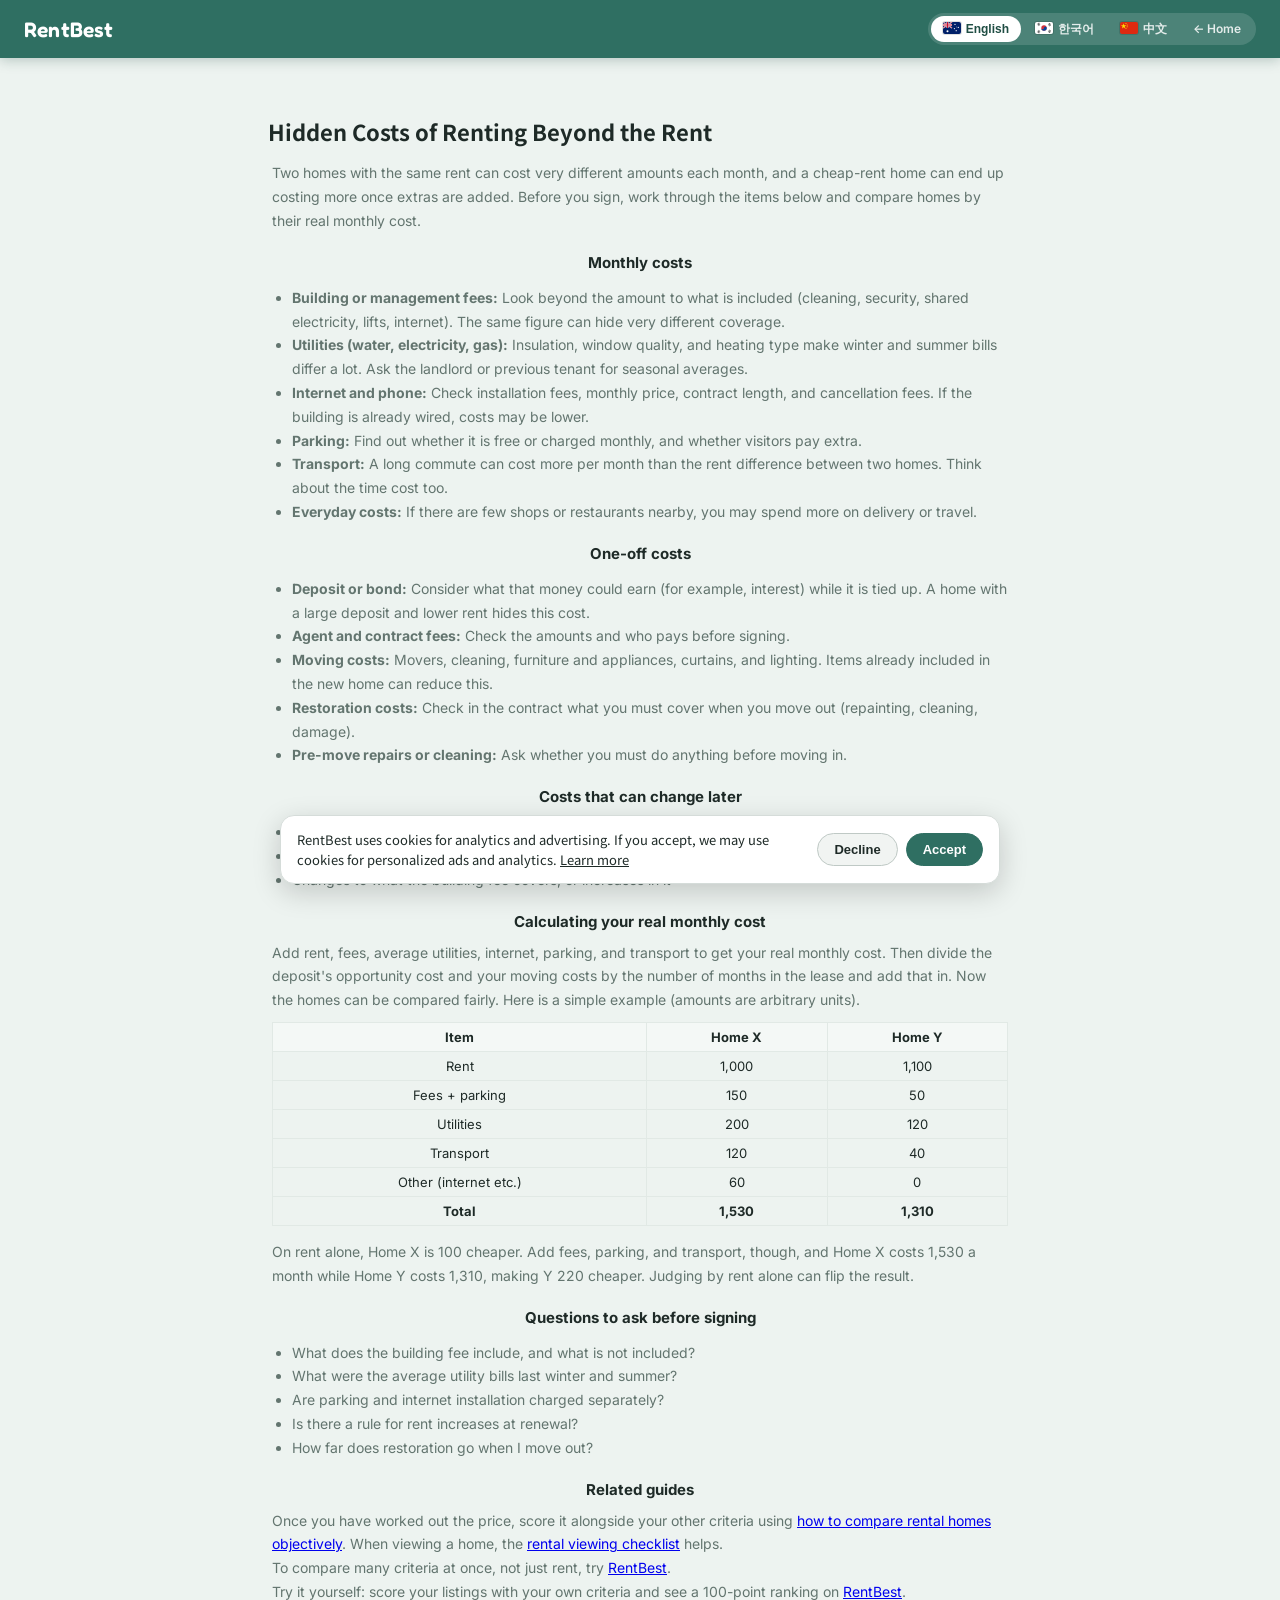
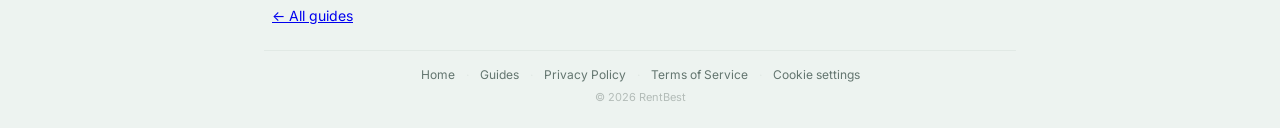
<file: guide-costs.html>
<!DOCTYPE html>
<html lang="en">

<head>
    <meta charset="UTF-8">
    <script src="consent.js"></script>
    <meta name="google-adsense-account" content="ca-pub-3750271329855061">
    <!-- Google AdSense -->
    <script async src="https://pagead2.googlesyndication.com/pagead/js/adsbygoogle.js?client=ca-pub-3750271329855061"
        crossorigin="anonymous"></script>
    <!-- Google tag (gtag.js) -->
    <script async src="https://www.googletagmanager.com/gtag/js?id=G-G9V9LBL12G"></script>
    <script>
        window.dataLayer = window.dataLayer || [];
        function gtag() { dataLayer.push(arguments); }
        gtag('js', new Date());

        gtag('config', 'G-G9V9LBL12G');
    </script>
    <meta name="viewport" content="width=device-width, initial-scale=1.0">
    <meta name="description"
        content="A rundown of the monthly and one-off costs that are easy to overlook when you only look at the rent.">
    <title>Hidden Costs of Renting Beyond the Rent | RentBest</title>
    <link rel="icon" type="image/png" href="icons/icon128.png">
    <link rel="stylesheet" href="style.css">
</head>

<body>
    <header class="site-header">
        <div class="site-header-inner">
            <a class="brand" href="index.html">
                <span class="brand-text">RentBest</span>
            </a>
            <div class="header-right">
                <div class="lang-selector">
                    <button class="lang-btn" id="lang-en" onclick="setLegalLang('en')"><img class="flag" src="icons/flag-en.svg" alt="" width="18" height="12">English</button>
                    <button class="lang-btn" id="lang-ko" onclick="setLegalLang('ko')"><img class="flag" src="icons/flag-ko.svg" alt="" width="18" height="12">한국어</button>
                    <button class="lang-btn" id="lang-zh" onclick="setLegalLang('zh')"><img class="flag" src="icons/flag-zh.svg" alt="" width="18" height="12">中文</button>
                    <a href="index.html" class="lang-btn" data-lang="ko">← 홈</a>
                    <a href="index.html" class="lang-btn on" data-lang="en">← Home</a>
                    <a href="index.html" class="lang-btn" data-lang="zh">← 首页</a>
                </div>
            </div>
        </div>
    </header>

    <div class="container narrow">

        <div class="section hero-section" style="text-align:left;">
            <div class="lang-block" data-lang="ko">
                <h1 style="text-align:left; font-size:22px;">월세 말고도 드는 숨은 비용 정리</h1>
                <div class="about-content" style="margin-top:10px;">
<p>같은 월세라도 실제로 한 달에 나가는 돈은 집마다 크게 다릅니다. 월세가 싼 집이 부대비용 때문에 오히려 더 비쌀 수도 있습니다. 계약하기 전에 아래 항목을 하나씩 확인하고 "실제 월 부담액"으로 비교해 보세요.</p>

<h3>매달 나가는 비용</h3>
<ul style="color:var(--ink-soft); font-size:14px; line-height:1.7; padding-left:20px;"><li><strong>관리비:</strong> 금액만 보지 말고 무엇이 포함되어 있는지(청소, 경비, 공용 전기, 승강기, 인터넷 등) 반드시 확인하세요. 같은 금액이라도 포함 항목이 다르면 실제 부담이 달라집니다.</li><li><strong>공과금(수도, 전기, 가스):</strong> 단열 상태, 창문 상태, 난방 방식(도시가스, 전기, 개별 난방 등)에 따라 겨울과 여름의 요금 차이가 크게 납니다. 이전 세입자나 집주인에게 계절별 평균 금액을 물어보세요.</li><li><strong>인터넷과 통신:</strong> 설치비, 월 요금, 약정 기간, 위약금을 확인하세요. 건물에 이미 설치된 설비가 있으면 비용이 줄어들 수 있습니다.</li><li><strong>주차비:</strong> 무료인지, 월 정액인지, 방문객 주차에 추가 비용이 있는지 확인하세요.</li><li><strong>교통비:</strong> 통근 거리가 멀면 한 달 교통비가 월세 차이를 넘어서기도 합니다. 시간 비용도 함께 생각해 보세요.</li><li><strong>생활 비용 차이:</strong> 주변에 마트나 식당이 적으면 배달이나 이동 비용이 늘 수 있습니다.</li></ul>

<h3>일회성 비용</h3>
<ul style="color:var(--ink-soft); font-size:14px; line-height:1.7; padding-left:20px;"><li><strong>보증금:</strong> 목돈이 묶여 있는 동안의 기회비용(예금 이자 등)을 생각해 보세요. 보증금이 큰 집은 월세가 낮은 대신 이 비용이 숨어 있습니다.</li><li><strong>중개 수수료와 계약 비용:</strong> 금액과 부담 주체를 계약 전에 확인하세요.</li><li><strong>이사 비용:</strong> 이사 업체, 청소, 가구와 가전 구입, 커튼이나 조명 같은 소품 비용이 듭니다. 새 집에 이미 포함된 옵션이 있으면 줄일 수 있습니다.</li><li><strong>원상복구 비용:</strong> 퇴거할 때 부담해야 하는 범위(도배, 청소, 파손 등)를 계약서에서 확인하세요.</li><li><strong>입주 전 수리와 청소:</strong> 입주 전에 직접 해야 하는 일이 있는지 물어보세요.</li></ul>

<h3>계약 후에 달라질 수 있는 비용</h3>
<ul style="color:var(--ink-soft); font-size:14px; line-height:1.7; padding-left:20px;"><li>갱신 시 월세나 보증금이 오를 가능성과 인상 한도</li><li>중도 해지 시 위약금과 새 세입자를 구해야 하는 의무 여부</li><li>관리비 항목의 변경이나 인상</li></ul>

<h3>실제 월 부담액 계산하기</h3>
<p>월세 + 관리비 + 평균 공과금 + 통신비 + 주차비 + 교통비를 더해 "실제 월 부담액"을 구합니다. 여기에 보증금의 기회비용과 이사 비용을 계약 기간(개월 수)으로 나눈 값을 더하면 집끼리 공정하게 비교할 수 있습니다. 아래는 간단한 예시입니다(단위는 임의의 금액).</p>
<div style="overflow-x:auto;"><table style="width:100%; border-collapse:collapse; font-size:13px; margin:10px 0 14px;">
<tr><th style="border:1px solid var(--border); padding:6px 8px; background:var(--tint); text-align:center;">항목</th><th style="border:1px solid var(--border); padding:6px 8px; background:var(--tint); text-align:center;">집 X</th><th style="border:1px solid var(--border); padding:6px 8px; background:var(--tint); text-align:center;">집 Y</th></tr>
<tr><td style="border:1px solid var(--border); padding:6px 8px; text-align:center;">월세</td><td style="border:1px solid var(--border); padding:6px 8px; text-align:center;">1,000</td><td style="border:1px solid var(--border); padding:6px 8px; text-align:center;">1,100</td></tr>
<tr><td style="border:1px solid var(--border); padding:6px 8px; text-align:center;">관리비 + 주차</td><td style="border:1px solid var(--border); padding:6px 8px; text-align:center;">150</td><td style="border:1px solid var(--border); padding:6px 8px; text-align:center;">50</td></tr>
<tr><td style="border:1px solid var(--border); padding:6px 8px; text-align:center;">공과금</td><td style="border:1px solid var(--border); padding:6px 8px; text-align:center;">200</td><td style="border:1px solid var(--border); padding:6px 8px; text-align:center;">120</td></tr>
<tr><td style="border:1px solid var(--border); padding:6px 8px; text-align:center;">교통비</td><td style="border:1px solid var(--border); padding:6px 8px; text-align:center;">120</td><td style="border:1px solid var(--border); padding:6px 8px; text-align:center;">40</td></tr>
<tr><td style="border:1px solid var(--border); padding:6px 8px; text-align:center;">기타(통신 등)</td><td style="border:1px solid var(--border); padding:6px 8px; text-align:center;">60</td><td style="border:1px solid var(--border); padding:6px 8px; text-align:center;">0</td></tr>
<tr><td style="border:1px solid var(--border); padding:6px 8px; text-align:center;"><strong>합계</strong></td><td style="border:1px solid var(--border); padding:6px 8px; text-align:center;"><strong>1,530</strong></td><td style="border:1px solid var(--border); padding:6px 8px; text-align:center;"><strong>1,310</strong></td></tr>
</table></div>
<p>월세만 보면 집 X가 100 저렴합니다. 하지만 관리비, 주차, 교통비까지 더하면 집 X가 월 1,530, 집 Y가 월 1,310으로 오히려 집 Y가 220 더 저렴합니다. 이처럼 월세 하나만으로 판단하면 결과가 뒤집힐 수 있습니다.</p>

<h3>계약 전 질문 목록</h3>
<ul style="color:var(--ink-soft); font-size:14px; line-height:1.7; padding-left:20px;"><li>관리비에 포함된 항목과 포함되지 않은 항목은 무엇인가요?</li><li>지난 겨울과 여름의 평균 공과금은 얼마였나요?</li><li>주차비, 인터넷 설치비는 별도인가요?</li><li>갱신 시 월세 인상 기준이 있나요?</li><li>퇴거 시 원상복구 범위는 어디까지인가요?</li></ul>

<h3>함께 보면 좋은 글</h3>
<p>가격 항목을 계산했다면 다른 항목과 함께 <a href="guide-compare.html">매물을 객관적으로 비교하는 법</a>으로 점수화해 보세요. 집을 직접 볼 때는 <a href="guide-checklist.html">집 보러 갈 때 꼭 확인할 체크리스트</a>가 도움이 됩니다.</p>

<p>월세뿐 아니라 여러 기준을 한 번에 점수로 비교하고 싶다면 <a href="./">RentBest</a>를 활용해 보세요.</p>
<p><a href="./">RentBest</a>에서 나만의 기준으로 매물을 점수화하고 100점 만점 랭킹으로 바로 비교해 보세요.</p>
                    <p><a href="guide.html">← 가이드 목록</a></p>
                </div>
            </div>

            <div class="lang-block on" data-lang="en">
                <h1 style="text-align:left; font-size:22px;">Hidden Costs of Renting Beyond the Rent</h1>
                <div class="about-content" style="margin-top:10px;">
<p>Two homes with the same rent can cost very different amounts each month, and a cheap-rent home can end up costing more once extras are added. Before you sign, work through the items below and compare homes by their real monthly cost.</p>

<h3>Monthly costs</h3>
<ul style="color:var(--ink-soft); font-size:14px; line-height:1.7; padding-left:20px;"><li><strong>Building or management fees:</strong> Look beyond the amount to what is included (cleaning, security, shared electricity, lifts, internet). The same figure can hide very different coverage.</li><li><strong>Utilities (water, electricity, gas):</strong> Insulation, window quality, and heating type make winter and summer bills differ a lot. Ask the landlord or previous tenant for seasonal averages.</li><li><strong>Internet and phone:</strong> Check installation fees, monthly price, contract length, and cancellation fees. If the building is already wired, costs may be lower.</li><li><strong>Parking:</strong> Find out whether it is free or charged monthly, and whether visitors pay extra.</li><li><strong>Transport:</strong> A long commute can cost more per month than the rent difference between two homes. Think about the time cost too.</li><li><strong>Everyday costs:</strong> If there are few shops or restaurants nearby, you may spend more on delivery or travel.</li></ul>

<h3>One-off costs</h3>
<ul style="color:var(--ink-soft); font-size:14px; line-height:1.7; padding-left:20px;"><li><strong>Deposit or bond:</strong> Consider what that money could earn (for example, interest) while it is tied up. A home with a large deposit and lower rent hides this cost.</li><li><strong>Agent and contract fees:</strong> Check the amounts and who pays before signing.</li><li><strong>Moving costs:</strong> Movers, cleaning, furniture and appliances, curtains, and lighting. Items already included in the new home can reduce this.</li><li><strong>Restoration costs:</strong> Check in the contract what you must cover when you move out (repainting, cleaning, damage).</li><li><strong>Pre-move repairs or cleaning:</strong> Ask whether you must do anything before moving in.</li></ul>

<h3>Costs that can change later</h3>
<ul style="color:var(--ink-soft); font-size:14px; line-height:1.7; padding-left:20px;"><li>Rent or deposit increases at renewal, and any cap on them</li><li>Penalties for ending the lease early, and whether you must find a replacement tenant</li><li>Changes to what the building fee covers, or increases in it</li></ul>

<h3>Calculating your real monthly cost</h3>
<p>Add rent, fees, average utilities, internet, parking, and transport to get your real monthly cost. Then divide the deposit's opportunity cost and your moving costs by the number of months in the lease and add that in. Now the homes can be compared fairly. Here is a simple example (amounts are arbitrary units).</p>
<div style="overflow-x:auto;"><table style="width:100%; border-collapse:collapse; font-size:13px; margin:10px 0 14px;">
<tr><th style="border:1px solid var(--border); padding:6px 8px; background:var(--tint); text-align:center;">Item</th><th style="border:1px solid var(--border); padding:6px 8px; background:var(--tint); text-align:center;">Home X</th><th style="border:1px solid var(--border); padding:6px 8px; background:var(--tint); text-align:center;">Home Y</th></tr>
<tr><td style="border:1px solid var(--border); padding:6px 8px; text-align:center;">Rent</td><td style="border:1px solid var(--border); padding:6px 8px; text-align:center;">1,000</td><td style="border:1px solid var(--border); padding:6px 8px; text-align:center;">1,100</td></tr>
<tr><td style="border:1px solid var(--border); padding:6px 8px; text-align:center;">Fees + parking</td><td style="border:1px solid var(--border); padding:6px 8px; text-align:center;">150</td><td style="border:1px solid var(--border); padding:6px 8px; text-align:center;">50</td></tr>
<tr><td style="border:1px solid var(--border); padding:6px 8px; text-align:center;">Utilities</td><td style="border:1px solid var(--border); padding:6px 8px; text-align:center;">200</td><td style="border:1px solid var(--border); padding:6px 8px; text-align:center;">120</td></tr>
<tr><td style="border:1px solid var(--border); padding:6px 8px; text-align:center;">Transport</td><td style="border:1px solid var(--border); padding:6px 8px; text-align:center;">120</td><td style="border:1px solid var(--border); padding:6px 8px; text-align:center;">40</td></tr>
<tr><td style="border:1px solid var(--border); padding:6px 8px; text-align:center;">Other (internet etc.)</td><td style="border:1px solid var(--border); padding:6px 8px; text-align:center;">60</td><td style="border:1px solid var(--border); padding:6px 8px; text-align:center;">0</td></tr>
<tr><td style="border:1px solid var(--border); padding:6px 8px; text-align:center;"><strong>Total</strong></td><td style="border:1px solid var(--border); padding:6px 8px; text-align:center;"><strong>1,530</strong></td><td style="border:1px solid var(--border); padding:6px 8px; text-align:center;"><strong>1,310</strong></td></tr>
</table></div>
<p>On rent alone, Home X is 100 cheaper. Add fees, parking, and transport, though, and Home X costs 1,530 a month while Home Y costs 1,310, making Y 220 cheaper. Judging by rent alone can flip the result.</p>

<h3>Questions to ask before signing</h3>
<ul style="color:var(--ink-soft); font-size:14px; line-height:1.7; padding-left:20px;"><li>What does the building fee include, and what is not included?</li><li>What were the average utility bills last winter and summer?</li><li>Are parking and internet installation charged separately?</li><li>Is there a rule for rent increases at renewal?</li><li>How far does restoration go when I move out?</li></ul>

<h3>Related guides</h3>
<p>Once you have worked out the price, score it alongside your other criteria using <a href="guide-compare.html">how to compare rental homes objectively</a>. When viewing a home, the <a href="guide-checklist.html">rental viewing checklist</a> helps.</p>

<p>To compare many criteria at once, not just rent, try <a href="./">RentBest</a>.</p>
<p>Try it yourself: score your listings with your own criteria and see a 100-point ranking on <a href="./">RentBest</a>.</p>
                    <p><a href="guide.html">← All guides</a></p>
                </div>
            </div>

            <div class="lang-block" data-lang="zh">
                <h1 style="text-align:left; font-size:22px;">除租金外的隐藏费用</h1>
                <div class="about-content" style="margin-top:10px;">
<p>租金相同的两套房,实际每月花费可能相差很大,租金便宜的房子加上各种附加费用后甚至可能更贵。签约前请逐项确认下面的内容,并按“实际月支出”来比较。</p>

<h3>每月费用</h3>
<ul style="color:var(--ink-soft); font-size:14px; line-height:1.7; padding-left:20px;"><li><strong>物业/管理费:</strong>不要只看金额,务必确认包含哪些内容(清洁、安保、公共用电、电梯、网络等)。金额相同,包含的内容不同,实际负担也不同。</li><li><strong>水电燃气费:</strong>保温状况、窗户状况和供暖方式(燃气、电暖、独立供暖等)会让冬夏账单差别很大。请向房东或上一位租客询问各季节的平均金额。</li><li><strong>网络与通讯:</strong>确认安装费、月费、合约期限和违约金。如果楼栋已经布好线路,费用可能更低。</li><li><strong>停车费:</strong>确认是免费还是按月收费,访客停车是否另收费。</li><li><strong>交通费:</strong>通勤距离远时,每月交通费甚至可能超过两套房的租金差额。也要考虑时间成本。</li><li><strong>日常开销差异:</strong>周边超市或餐馆少时,外卖或出行费用可能增加。</li></ul>

<h3>一次性费用</h3>
<ul style="color:var(--ink-soft); font-size:14px; line-height:1.7; padding-left:20px;"><li><strong>押金:</strong>要考虑这笔资金被占用期间的机会成本(例如存款利息)。押金高、租金低的房子,这笔成本其实是隐藏的。</li><li><strong>中介费与合同费用:</strong>签约前确认金额和由谁承担。</li><li><strong>搬家费用:</strong>搬家公司、清洁、家具家电,以及窗帘、灯具等小物件。新家已包含的配置可以降低这部分支出。</li><li><strong>恢复原状费用:</strong>在合同中确认退租时需要承担的范围(重新粉刷、清洁、损坏等)。</li><li><strong>入住前的维修和清洁:</strong>询问入住前是否有需要自己处理的事项。</li></ul>

<h3>签约后可能变化的费用</h3>
<ul style="color:var(--ink-soft); font-size:14px; line-height:1.7; padding-left:20px;"><li>续租时租金或押金上涨的可能性及涨幅上限</li><li>提前解约的违约金,以及是否需要自己找新租客</li><li>物业费包含项目的变化或上涨</li></ul>

<h3>计算实际月支出</h3>
<p>把租金、物业费、平均水电燃气、网络、停车和交通相加,得到“实际月支出”。再把押金的机会成本和搬家费用除以租期月数后加进去,就能公平地比较各套房源。下面是一个简单的示例(金额为任意单位)。</p>
<div style="overflow-x:auto;"><table style="width:100%; border-collapse:collapse; font-size:13px; margin:10px 0 14px;">
<tr><th style="border:1px solid var(--border); padding:6px 8px; background:var(--tint); text-align:center;">项目</th><th style="border:1px solid var(--border); padding:6px 8px; background:var(--tint); text-align:center;">房源 X</th><th style="border:1px solid var(--border); padding:6px 8px; background:var(--tint); text-align:center;">房源 Y</th></tr>
<tr><td style="border:1px solid var(--border); padding:6px 8px; text-align:center;">租金</td><td style="border:1px solid var(--border); padding:6px 8px; text-align:center;">1,000</td><td style="border:1px solid var(--border); padding:6px 8px; text-align:center;">1,100</td></tr>
<tr><td style="border:1px solid var(--border); padding:6px 8px; text-align:center;">物业费 + 停车</td><td style="border:1px solid var(--border); padding:6px 8px; text-align:center;">150</td><td style="border:1px solid var(--border); padding:6px 8px; text-align:center;">50</td></tr>
<tr><td style="border:1px solid var(--border); padding:6px 8px; text-align:center;">水电燃气</td><td style="border:1px solid var(--border); padding:6px 8px; text-align:center;">200</td><td style="border:1px solid var(--border); padding:6px 8px; text-align:center;">120</td></tr>
<tr><td style="border:1px solid var(--border); padding:6px 8px; text-align:center;">交通费</td><td style="border:1px solid var(--border); padding:6px 8px; text-align:center;">120</td><td style="border:1px solid var(--border); padding:6px 8px; text-align:center;">40</td></tr>
<tr><td style="border:1px solid var(--border); padding:6px 8px; text-align:center;">其他(网络等)</td><td style="border:1px solid var(--border); padding:6px 8px; text-align:center;">60</td><td style="border:1px solid var(--border); padding:6px 8px; text-align:center;">0</td></tr>
<tr><td style="border:1px solid var(--border); padding:6px 8px; text-align:center;"><strong>合计</strong></td><td style="border:1px solid var(--border); padding:6px 8px; text-align:center;"><strong>1,530</strong></td><td style="border:1px solid var(--border); padding:6px 8px; text-align:center;"><strong>1,310</strong></td></tr>
</table></div>
<p>只看租金,房源 X 便宜100。但加上物业费、停车和交通费后,房源 X 每月 1,530,房源 Y 每月 1,310,反而是 Y 便宜220。可见只用租金一项来判断,结果可能完全反转。</p>

<h3>签约前的提问清单</h3>
<ul style="color:var(--ink-soft); font-size:14px; line-height:1.7; padding-left:20px;"><li>物业费包含哪些项目,不包含哪些?</li><li>去年冬天和夏天的平均水电燃气费是多少?</li><li>停车费、网络安装费是否另收?</li><li>续租时租金上涨有没有标准?</li><li>退租时恢复原状要做到什么程度?</li></ul>

<h3>相关指南</h3>
<p>算出价格之后,可以参照<a href="guide-compare.html">如何客观比较租房房源</a>,把它与其他标准一起打分。亲自看房时,<a href="guide-checklist.html">看房必查清单</a>会有帮助。</p>

<p>如果想一次比较多个标准,而不只是租金,可以使用 <a href="./">RentBest</a>。</p>
<p>在 <a href="./">RentBest</a> 按您自己的标准为房源打分,立即查看百分制排名。</p>
                    <p><a href="guide.html">← 全部指南</a></p>
                </div>
            </div>
        </div>

        <footer class="site-footer">
            <span class="" data-lang="ko"><a href="index.html">홈</a><span class="footer-dot"> · </span><a href="guide.html">가이드</a><span class="footer-dot"> · </span><a href="privacy.html">개인정보처리방침</a><span class="footer-dot"> · </span><a href="terms.html">이용약관</a><span class="footer-dot"> · </span><a href="#" onclick="openCookieSettings(); return false;">쿠키 설정</a></span>
            <span class="on" data-lang="en"><a href="index.html">Home</a><span class="footer-dot"> · </span><a href="guide.html">Guides</a><span class="footer-dot"> · </span><a href="privacy.html">Privacy Policy</a><span class="footer-dot"> · </span><a href="terms.html">Terms of Service</a><span class="footer-dot"> · </span><a href="#" onclick="openCookieSettings(); return false;">Cookie settings</a></span>
            <span class="" data-lang="zh"><a href="index.html">首页</a><span class="footer-dot"> · </span><a href="guide.html">指南</a><span class="footer-dot"> · </span><a href="privacy.html">隐私政策</a><span class="footer-dot"> · </span><a href="terms.html">服务条款</a><span class="footer-dot"> · </span><a href="#" onclick="openCookieSettings(); return false;">Cookie 设置</a></span>
            <div class="footer-copyright">© 2026 RentBest</div>
        </footer>
    </div>

    <script>
        // 메인 사이트와 같은 언어 설정(localStorage: selectedLang)을 공유한다.
        var LEGAL_TITLES = {"ko":"월세 말고도 드는 숨은 비용 정리 | RentBest","en":"Hidden Costs of Renting Beyond the Rent | RentBest","zh":"除租金外的隐藏费用 | RentBest"};
        function setLegalLang(lang) {
            if (!LEGAL_TITLES[lang]) lang = "en";
            try { localStorage.setItem("selectedLang", lang); } catch (e) { }
            document.documentElement.lang = lang;
            document.title = LEGAL_TITLES[lang];
            document.querySelectorAll("[data-lang]").forEach(function (el) {
                el.classList.toggle("on", el.getAttribute("data-lang") === lang);
            });
            ["ko", "en", "zh"].forEach(function (l) {
                var b = document.getElementById("lang-" + l);
                if (b) b.classList.toggle("active", l === lang);
            });
            if (window.refreshCookieBannerLang) window.refreshCookieBannerLang();
        }
        var saved = "en";
        try { saved = localStorage.getItem("selectedLang") || "en"; } catch (e) { }
        setLegalLang(saved);
    </script>
</body>

</html>
</file>
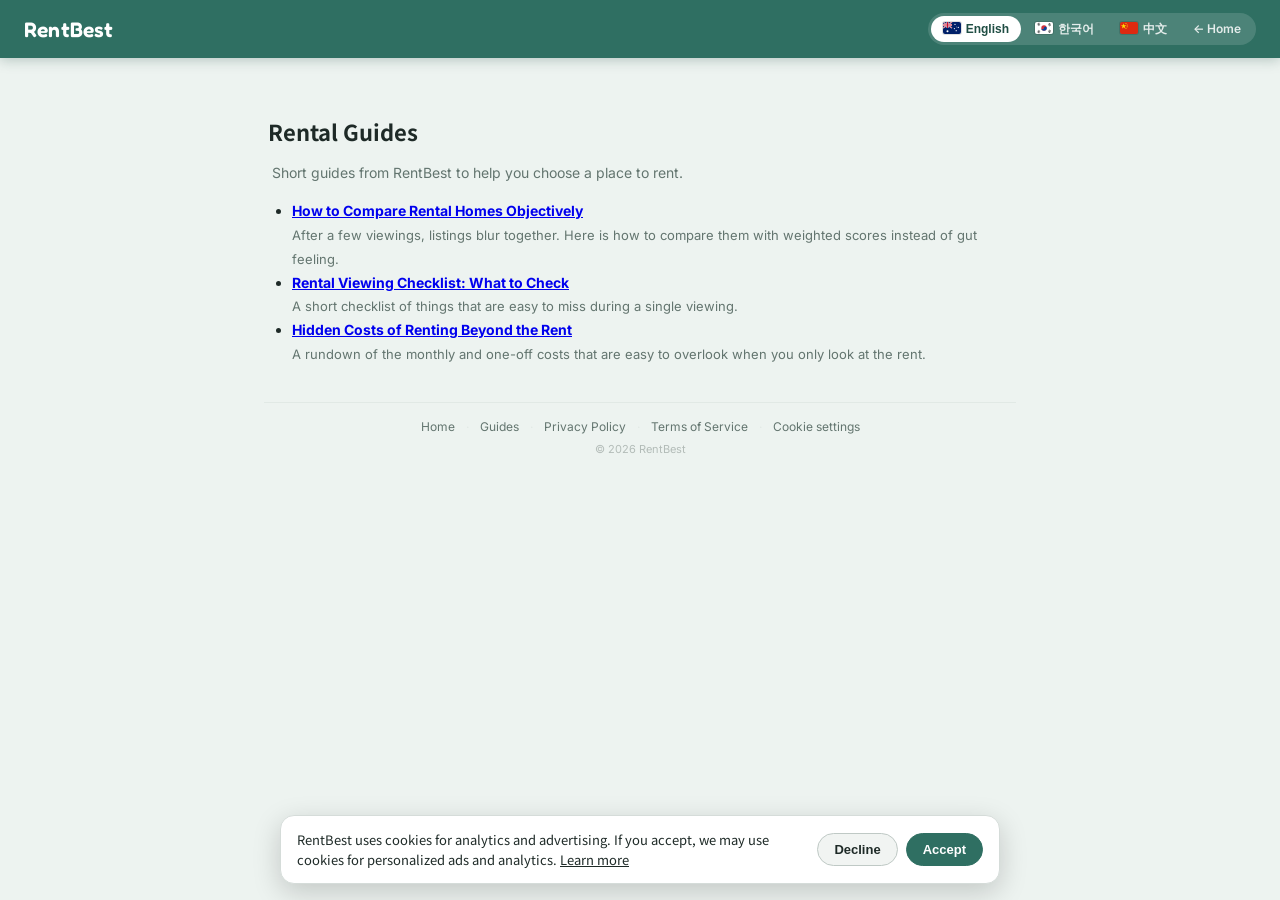
<file: guide.html>
<!DOCTYPE html>
<html lang="en">

<head>
    <meta charset="UTF-8">
    <script src="consent.js"></script>
    <meta name="google-adsense-account" content="ca-pub-3750271329855061">
    <!-- Google AdSense -->
    <script async src="https://pagead2.googlesyndication.com/pagead/js/adsbygoogle.js?client=ca-pub-3750271329855061"
        crossorigin="anonymous"></script>
    <!-- Google tag (gtag.js) -->
    <script async src="https://www.googletagmanager.com/gtag/js?id=G-G9V9LBL12G"></script>
    <script>
        window.dataLayer = window.dataLayer || [];
        function gtag() { dataLayer.push(arguments); }
        gtag('js', new Date());

        gtag('config', 'G-G9V9LBL12G');
    </script>
    <meta name="viewport" content="width=device-width, initial-scale=1.0">
    <meta name="description"
        content="Short guides from RentBest to help you choose a place to rent.">
    <title>Rental Guides | RentBest</title>
    <link rel="icon" type="image/png" href="icons/icon128.png">
    <link rel="stylesheet" href="style.css">
</head>

<body>
    <header class="site-header">
        <div class="site-header-inner">
            <a class="brand" href="index.html">
                <span class="brand-text">RentBest</span>
            </a>
            <div class="header-right">
                <div class="lang-selector">
                    <button class="lang-btn" id="lang-en" onclick="setLegalLang('en')"><img class="flag" src="icons/flag-en.svg" alt="" width="18" height="12">English</button>
                    <button class="lang-btn" id="lang-ko" onclick="setLegalLang('ko')"><img class="flag" src="icons/flag-ko.svg" alt="" width="18" height="12">한국어</button>
                    <button class="lang-btn" id="lang-zh" onclick="setLegalLang('zh')"><img class="flag" src="icons/flag-zh.svg" alt="" width="18" height="12">中文</button>
                    <a href="index.html" class="lang-btn" data-lang="ko">← 홈</a>
                    <a href="index.html" class="lang-btn on" data-lang="en">← Home</a>
                    <a href="index.html" class="lang-btn" data-lang="zh">← 首页</a>
                </div>
            </div>
        </div>
    </header>

    <div class="container narrow">

        <div class="section hero-section" style="text-align:left;">
            <div class="lang-block" data-lang="ko">
                <h1 style="text-align:left; font-size:22px;">전월세 가이드</h1>
                <div class="about-content" style="margin-top:10px;">
                    <p>집을 고를 때 도움이 되는 RentBest의 짧은 가이드 모음입니다.</p>
                    <ul style="line-height:1.7; padding-left:20px; font-size:14px;">
                    <li><a href="guide-compare.html"><strong>전월세 매물, 객관적으로 비교하는 법</strong></a><br><span style="color:var(--ink-soft); font-size:13px;">여러 집을 보고 나면 기억이 섞이기 마련입니다. 내 기준에 가중치를 매겨 점수로 비교하는 방법을 소개합니다.</span></li>
                    <li><a href="guide-checklist.html"><strong>집 보러 갈 때 꼭 확인할 체크리스트</strong></a><br><span style="color:var(--ink-soft); font-size:13px;">방문 한 번에 놓치기 쉬운 항목들을 모았습니다. 현장에서 바로 확인해 보세요.</span></li>
                    <li><a href="guide-costs.html"><strong>월세 말고도 드는 숨은 비용 정리</strong></a><br><span style="color:var(--ink-soft); font-size:13px;">월세만 보고 고르면 놓치기 쉬운 매달, 그리고 일회성 비용을 정리했습니다.</span></li>
                    </ul>
                </div>
            </div>

            <div class="lang-block on" data-lang="en">
                <h1 style="text-align:left; font-size:22px;">Rental Guides</h1>
                <div class="about-content" style="margin-top:10px;">
                    <p>Short guides from RentBest to help you choose a place to rent.</p>
                    <ul style="line-height:1.7; padding-left:20px; font-size:14px;">
                    <li><a href="guide-compare.html"><strong>How to Compare Rental Homes Objectively</strong></a><br><span style="color:var(--ink-soft); font-size:13px;">After a few viewings, listings blur together. Here is how to compare them with weighted scores instead of gut feeling.</span></li>
                    <li><a href="guide-checklist.html"><strong>Rental Viewing Checklist: What to Check</strong></a><br><span style="color:var(--ink-soft); font-size:13px;">A short checklist of things that are easy to miss during a single viewing.</span></li>
                    <li><a href="guide-costs.html"><strong>Hidden Costs of Renting Beyond the Rent</strong></a><br><span style="color:var(--ink-soft); font-size:13px;">A rundown of the monthly and one-off costs that are easy to overlook when you only look at the rent.</span></li>
                    </ul>
                </div>
            </div>

            <div class="lang-block" data-lang="zh">
                <h1 style="text-align:left; font-size:22px;">租房指南</h1>
                <div class="about-content" style="margin-top:10px;">
                    <p>RentBest 为您挑选租房提供的简短指南合集。</p>
                    <ul style="line-height:1.7; padding-left:20px; font-size:14px;">
                    <li><a href="guide-compare.html"><strong>如何客观比较租房房源</strong></a><br><span style="color:var(--ink-soft); font-size:13px;">看过几套房后,印象往往会混在一起。本文介绍如何用加权评分取代直觉来比较房源。</span></li>
                    <li><a href="guide-checklist.html"><strong>看房必查清单</strong></a><br><span style="color:var(--ink-soft); font-size:13px;">整理了一次看房中容易漏掉的检查项目,方便您在现场逐项确认。</span></li>
                    <li><a href="guide-costs.html"><strong>除租金外的隐藏费用</strong></a><br><span style="color:var(--ink-soft); font-size:13px;">整理了只看租金时容易忽略的每月费用和一次性费用。</span></li>
                    </ul>
                </div>
            </div>
        </div>

        <footer class="site-footer">
            <span class="" data-lang="ko"><a href="index.html">홈</a><span class="footer-dot"> · </span><a href="guide.html">가이드</a><span class="footer-dot"> · </span><a href="privacy.html">개인정보처리방침</a><span class="footer-dot"> · </span><a href="terms.html">이용약관</a><span class="footer-dot"> · </span><a href="#" onclick="openCookieSettings(); return false;">쿠키 설정</a></span>
            <span class="on" data-lang="en"><a href="index.html">Home</a><span class="footer-dot"> · </span><a href="guide.html">Guides</a><span class="footer-dot"> · </span><a href="privacy.html">Privacy Policy</a><span class="footer-dot"> · </span><a href="terms.html">Terms of Service</a><span class="footer-dot"> · </span><a href="#" onclick="openCookieSettings(); return false;">Cookie settings</a></span>
            <span class="" data-lang="zh"><a href="index.html">首页</a><span class="footer-dot"> · </span><a href="guide.html">指南</a><span class="footer-dot"> · </span><a href="privacy.html">隐私政策</a><span class="footer-dot"> · </span><a href="terms.html">服务条款</a><span class="footer-dot"> · </span><a href="#" onclick="openCookieSettings(); return false;">Cookie 设置</a></span>
            <div class="footer-copyright">© 2026 RentBest</div>
        </footer>
    </div>

    <script>
        // 메인 사이트와 같은 언어 설정(localStorage: selectedLang)을 공유한다.
        var LEGAL_TITLES = {"ko":"전월세 가이드 | RentBest","en":"Rental Guides | RentBest","zh":"租房指南 | RentBest"};
        function setLegalLang(lang) {
            if (!LEGAL_TITLES[lang]) lang = "en";
            try { localStorage.setItem("selectedLang", lang); } catch (e) { }
            document.documentElement.lang = lang;
            document.title = LEGAL_TITLES[lang];
            document.querySelectorAll("[data-lang]").forEach(function (el) {
                el.classList.toggle("on", el.getAttribute("data-lang") === lang);
            });
            ["ko", "en", "zh"].forEach(function (l) {
                var b = document.getElementById("lang-" + l);
                if (b) b.classList.toggle("active", l === lang);
            });
            if (window.refreshCookieBannerLang) window.refreshCookieBannerLang();
        }
        var saved = "en";
        try { saved = localStorage.getItem("selectedLang") || "en"; } catch (e) { }
        setLegalLang(saved);
    </script>
</body>

</html>
</file>
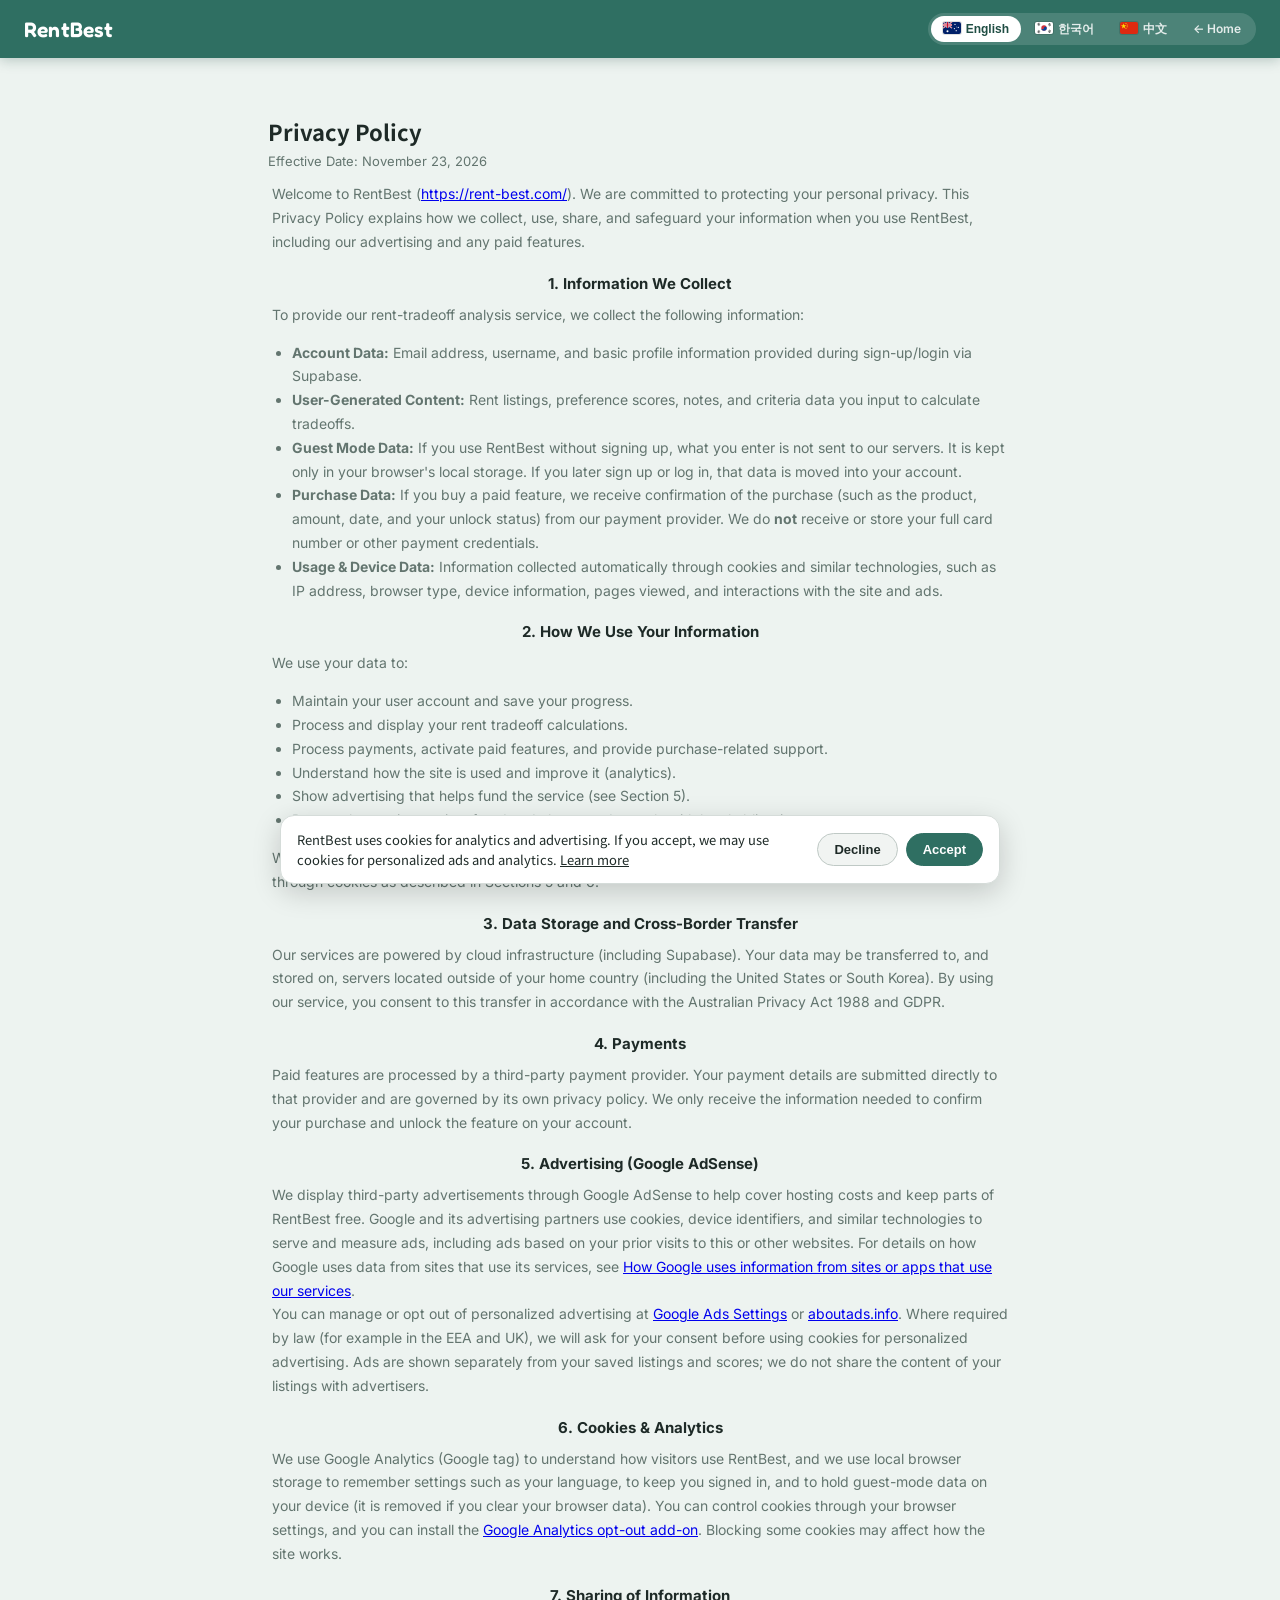
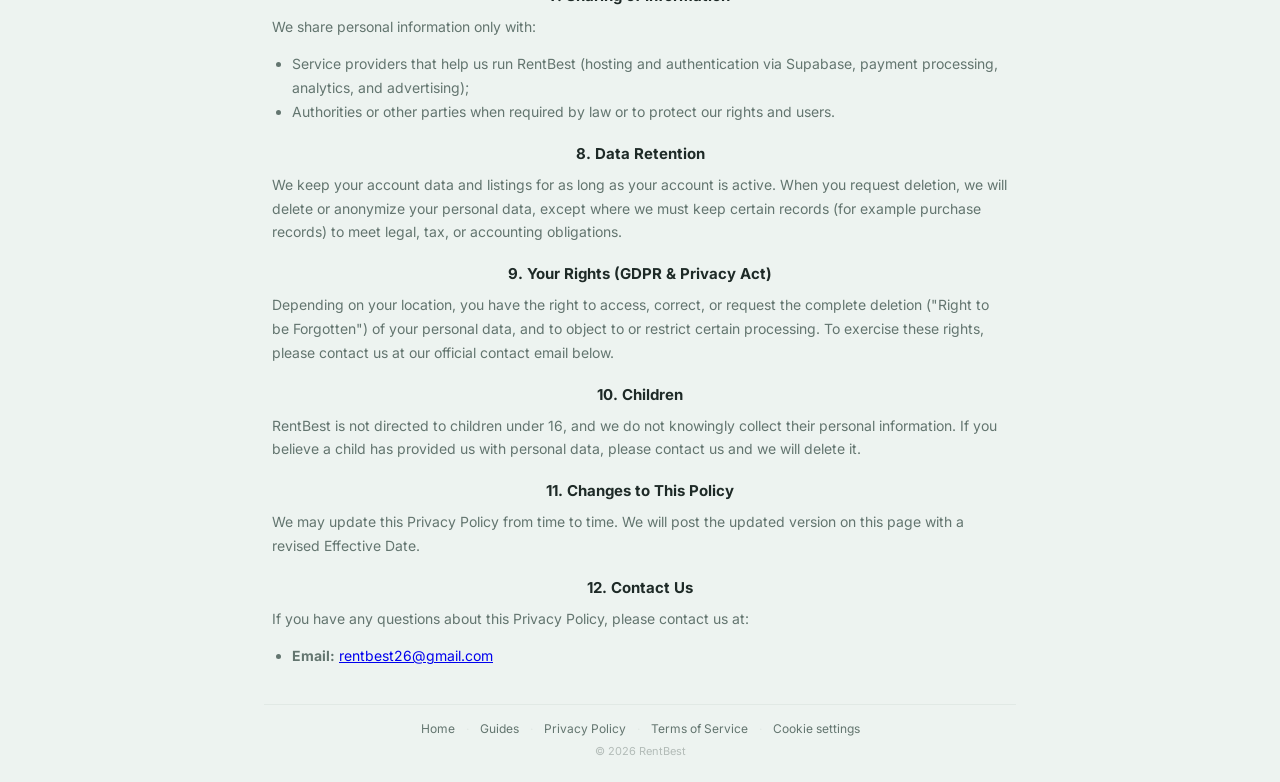
<file: privacy.html>
<!DOCTYPE html>
<html lang="en">

<head>
    <meta charset="UTF-8">
    <script src="consent.js"></script>
    <meta name="google-adsense-account" content="ca-pub-3750271329855061">
    <!-- Google AdSense -->
    <script async src="https://pagead2.googlesyndication.com/pagead/js/adsbygoogle.js?client=ca-pub-3750271329855061"
        crossorigin="anonymous"></script>
    <!-- Google tag (gtag.js) -->
    <script async src="https://www.googletagmanager.com/gtag/js?id=G-G9V9LBL12G"></script>
    <script>
        window.dataLayer = window.dataLayer || [];
        function gtag() { dataLayer.push(arguments); }
        gtag('js', new Date());

        gtag('config', 'G-G9V9LBL12G');
    </script>
    <meta name="viewport" content="width=device-width, initial-scale=1.0">
    <meta name="description"
        content="RentBest Privacy Policy - what data we collect, how we use it (including advertising and payments), and your rights under GDPR and the Australian Privacy Act 1988.">
    <title>Privacy Policy | RentBest</title>
    <link rel="icon" type="image/png" href="icons/icon128.png">
    <link rel="stylesheet" href="style.css">
</head>

<body>
    <header class="site-header">
        <div class="site-header-inner">
            <a class="brand" href="index.html">
                <span class="brand-text">RentBest</span>
            </a>
            <div class="header-right">
                <div class="lang-selector">
                    <button class="lang-btn" id="lang-en" onclick="setLegalLang('en')"><img class="flag" src="icons/flag-en.svg" alt="" width="18" height="12">English</button>
                    <button class="lang-btn" id="lang-ko" onclick="setLegalLang('ko')"><img class="flag" src="icons/flag-ko.svg" alt="" width="18" height="12">한국어</button>
                    <button class="lang-btn" id="lang-zh" onclick="setLegalLang('zh')"><img class="flag" src="icons/flag-zh.svg" alt="" width="18" height="12">中文</button>
                    <a href="index.html" class="lang-btn" data-lang="ko">← 홈</a>
                    <a href="index.html" class="lang-btn on" data-lang="en">← Home</a>
                    <a href="index.html" class="lang-btn" data-lang="zh">← 首页</a>
                </div>
            </div>
        </div>
    </header>

    <div class="container narrow">

        <div class="section hero-section" style="text-align:left;">
            <div class="lang-block" data-lang="ko">
                <h1 style="text-align:left; font-size:22px;">개인정보처리방침</h1>
                <p style="color:var(--ink-soft); font-size:13px; margin-top:-8px;">
                    시행일: 2026년 11월 23일
                </p>

            <div class="about-content" style="margin-top:10px;">

                <p>
                    RentBest(<a href="https://rent-best.com/" target="_blank"
                        rel="noopener">https://rent-best.com/</a>)에 오신 것을 환영합니다.
                    저희는 이용자의 개인정보를 보호하기 위해 최선을 다합니다. 본 개인정보처리방침은 광고 및 유료 기능을 포함하여
                    RentBest를 이용하실 때 저희가 정보를 어떻게 수집, 이용, 공유 및 보호하는지 설명합니다.
                </p>

                <h3>1. 수집하는 정보</h3>
                <p>전월세 비교 분석 서비스를 제공하기 위해 다음 정보를 수집합니다.</p>
                <ul style="color:var(--ink-soft); font-size:14px; line-height:1.7; padding-left:20px;">
                    <li><strong>계정 정보:</strong> Supabase를 통한 회원가입/로그인 시 제공하는 이메일 주소, 닉네임 및 기본 프로필 정보</li>
                    <li><strong>이용자 입력 콘텐츠:</strong> 장단점 비교를 위해 직접 입력한 매물, 선호도 점수, 메모 및 평가 항목 데이터</li>
                    <li><strong>게스트 모드 데이터:</strong> 가입 없이 이용하는 경우 입력한 데이터는 서버로 전송되지 않고 이용자의 브라우저
                        로컬 저장소에만 저장됩니다. 이후 가입 또는 로그인하면 해당 데이터가 이용자 계정으로 옮겨져 저장됩니다.</li>
                    <li><strong>구매 정보:</strong> 유료 기능을 구매하시면 결제 대행사로부터 구매 확인 정보(상품, 금액, 일시, 기능 해제 여부)를
                        전달받습니다. 카드번호 등 결제 수단 정보는 <strong>수신하거나 저장하지 않습니다.</strong></li>
                    <li><strong>이용 및 기기 정보:</strong> 쿠키 및 유사 기술을 통해 자동으로 수집되는 IP 주소, 브라우저 종류, 기기 정보,
                        열람한 페이지, 사이트 및 광고와의 상호작용 정보</li>
                </ul>

                <h3>2. 정보의 이용 목적</h3>
                <p>수집한 정보는 다음 목적으로 이용합니다.</p>
                <ul style="color:var(--ink-soft); font-size:14px; line-height:1.7; padding-left:20px;">
                    <li>이용자 계정 유지 및 작업 내용 저장</li>
                    <li>전월세 비교 계산 결과의 처리 및 표시</li>
                    <li>결제 처리, 유료 기능 활성화 및 구매 관련 문의 응대</li>
                    <li>사이트 이용 현황 파악 및 서비스 개선(분석)</li>
                    <li>서비스 운영 비용을 지원하는 광고 게재(제5항 참조)</li>
                    <li>부정 이용 방지 및 법적 의무 준수</li>
                </ul>
                <p>
                    저희는 계정 정보나 이용자가 입력한 매물 정보를 <strong>판매하지 않습니다.</strong> 광고 및 분석 파트너는 제5항과 제6항에
                    설명된 대로 쿠키를 통해 정보를 수집할 수 있습니다.
                </p>

                <h3>3. 데이터 저장 및 국외 이전</h3>
                <p>
                    저희 서비스는 클라우드 인프라(Supabase 포함)를 기반으로 운영됩니다. 이용자의 데이터는 거주 국가 밖(미국 또는 대한민국
                    등)에 위치한 서버로 이전되어 저장될 수 있습니다. 서비스를 이용함으로써 호주 개인정보보호법(Privacy Act 1988) 및
                    GDPR에 따른 이러한 이전에 동의하게 됩니다.
                </p>

                <h3>4. 결제</h3>
                <p>
                    유료 기능은 제3자 결제 대행사를 통해 처리됩니다. 결제 정보는 해당 대행사에 직접 전달되며 대행사의 개인정보처리방침이
                    적용됩니다. 저희는 구매를 확인하고 이용자 계정에서 기능을 활성화하는 데 필요한 정보만 전달받습니다.
                </p>

                <h3>5. 광고(Google AdSense)</h3>
                <p>
                    저희는 서버 운영 비용을 충당하고 서비스 일부를 무료로 유지하기 위해 Google AdSense를 통해 제3자 광고를 게재합니다.
                    Google 및 광고 파트너는 쿠키, 기기 식별자 및 유사 기술을 사용하여 광고를 게재하고 성과를 측정하며, 이용자가 본 사이트
                    또는 다른 웹사이트를 이전에 방문한 기록을 바탕으로 한 광고를 보여줄 수 있습니다. Google이 서비스를 이용하는 사이트의
                    데이터를 사용하는 방식은
                    <a href="https://policies.google.com/technologies/partner-sites" target="_blank"
                        rel="noopener">Google의 파트너 사이트 정보 이용 안내</a>에서 확인하실 수 있습니다.
                </p>
                <p>
                    <a href="https://adssettings.google.com" target="_blank" rel="noopener">Google 광고 설정</a> 또는
                    <a href="https://www.aboutads.info/choices/" target="_blank" rel="noopener">aboutads.info</a>에서 맞춤 광고를
                    관리하거나 거부하실 수 있습니다. 법령상 필요한 경우(예: EEA, 영국) 맞춤 광고용 쿠키를 사용하기 전에 동의를 받습니다.
                    광고는 이용자가 저장한 매물 및 점수와 별개로 표시되며, 매물 내용은 광고주와 공유하지 않습니다.
                </p>

                <h3>6. 쿠키 및 분석</h3>
                <p>
                    저희는 방문자의 사이트 이용 방식을 파악하기 위해 Google Analytics(Google 태그)를 사용하며, 언어 등 설정을 기억하고
                    로그인 상태를 유지하기 위해 브라우저 로컬 저장소를 사용합니다. 게스트 모드의 입력 데이터도 이 로컬 저장소에 보관되며,
                    브라우저 데이터를 삭제하면 함께 지워집니다. 브라우저 설정에서 쿠키를 제어하실 수 있으며,
                    <a href="https://tools.google.com/dlpage/gaoptout" target="_blank" rel="noopener">Google Analytics 차단
                        부가 기능</a>을 설치하실 수도 있습니다. 일부 쿠키를 차단하면 사이트 이용에 영향이 있을 수 있습니다.
                </p>

                <h3>7. 정보의 제공</h3>
                <p>저희는 다음의 경우에만 개인정보를 제공합니다.</p>
                <ul style="color:var(--ink-soft); font-size:14px; line-height:1.7; padding-left:20px;">
                    <li>RentBest 운영을 돕는 서비스 제공업체(Supabase를 통한 호스팅 및 인증, 결제 처리, 분석, 광고)</li>
                    <li>법률상 요구되거나 당사 및 이용자의 권리를 보호하기 위해 필요한 경우 수사기관 등 관계 기관</li>
                </ul>

                <h3>8. 보관 기간</h3>
                <p>
                    계정이 유지되는 동안 계정 정보와 매물 정보를 보관합니다. 삭제를 요청하시면 개인정보를 삭제하거나 익명 처리합니다. 다만
                    법률, 세무 또는 회계상 의무를 이행하기 위해 보관이 필요한 기록(예: 구매 기록)은 예외로 합니다.
                </p>

                <h3>9. 이용자의 권리 (GDPR 및 개인정보보호법)</h3>
                <p>
                    거주 지역에 따라 이용자는 본인의 개인정보에 대한 열람, 정정, 전체 삭제("잊힐 권리")를 요청하고 일부 처리에 대해
                    이의를 제기하거나 제한을 요청할 권리가 있습니다. 권리를 행사하시려면 아래 공식 문의 이메일로 연락해 주세요.
                </p>

                <h3>10. 아동</h3>
                <p>
                    RentBest는 만 16세 미만 아동을 대상으로 하지 않으며, 아동의 개인정보를 알면서 수집하지 않습니다. 아동이 개인정보를
                    제공했다고 생각되시면 연락해 주세요. 즉시 삭제하겠습니다.
                </p>

                <h3>11. 방침의 변경</h3>
                <p>
                    본 개인정보처리방침은 수시로 변경될 수 있습니다. 변경 시 수정된 시행일과 함께 이 페이지에 게시합니다.
                </p>

                <h3>12. 문의</h3>
                <p>
                    본 개인정보처리방침에 대해 궁금한 점이 있으시면 아래로 연락해 주세요.
                </p>
                <ul style="color:var(--ink-soft); font-size:14px; line-height:1.7; padding-left:20px;">
                    <li><strong>이메일:</strong> <a href="mailto:rentbest26@gmail.com">rentbest26@gmail.com</a></li>
                </ul>

            </div>
            </div>

            <div class="lang-block on" data-lang="en">
                <h1 style="text-align:left; font-size:22px;">Privacy Policy</h1>
                <p style="color:var(--ink-soft); font-size:13px; margin-top:-8px;">
                    Effective Date: November 23, 2026
                </p>

            <div class="about-content" style="margin-top:10px;">

                <p>
                    Welcome to RentBest (<a href="https://rent-best.com/" target="_blank"
                        rel="noopener">https://rent-best.com/</a>).
                    We are committed to protecting your personal privacy. This Privacy Policy explains how we
                    collect, use, share, and safeguard your information when you use RentBest, including our
                    advertising and any paid features.
                </p>

                <h3>1. Information We Collect</h3>
                <p>To provide our rent-tradeoff analysis service, we collect the following information:</p>
                <ul style="color:var(--ink-soft); font-size:14px; line-height:1.7; padding-left:20px;">
                    <li><strong>Account Data:</strong> Email address, username, and basic profile information provided
                        during sign-up/login via Supabase.</li>
                    <li><strong>User-Generated Content:</strong> Rent listings, preference scores, notes, and criteria
                        data you input to calculate tradeoffs.</li>
                    <li><strong>Guest Mode Data:</strong> If you use RentBest without signing up, what you enter is
                        not sent to our servers. It is kept only in your browser's local storage. If you later sign up
                        or log in, that data is moved into your account.</li>
                    <li><strong>Purchase Data:</strong> If you buy a paid feature, we receive confirmation of the
                        purchase (such as the product, amount, date, and your unlock status) from our payment
                        provider. We do <strong>not</strong> receive or store your full card number or other payment
                        credentials.</li>
                    <li><strong>Usage &amp; Device Data:</strong> Information collected automatically through cookies
                        and similar technologies, such as IP address, browser type, device information, pages viewed,
                        and interactions with the site and ads.</li>
                </ul>

                <h3>2. How We Use Your Information</h3>
                <p>We use your data to:</p>
                <ul style="color:var(--ink-soft); font-size:14px; line-height:1.7; padding-left:20px;">
                    <li>Maintain your user account and save your progress.</li>
                    <li>Process and display your rent tradeoff calculations.</li>
                    <li>Process payments, activate paid features, and provide purchase-related support.</li>
                    <li>Understand how the site is used and improve it (analytics).</li>
                    <li>Show advertising that helps fund the service (see Section 5).</li>
                    <li>Protect the service against fraud and abuse, and comply with legal obligations.</li>
                </ul>
                <p>
                    We do <strong>not</strong> sell your account data or the listings you enter. Advertising and
                    analytics partners may collect data through cookies as described in Sections 5 and 6.
                </p>

                <h3>3. Data Storage and Cross-Border Transfer</h3>
                <p>
                    Our services are powered by cloud infrastructure (including Supabase). Your data may be
                    transferred to, and stored on, servers located outside of your home country (including the
                    United States or South Korea). By using our service, you consent to this transfer in accordance
                    with the Australian Privacy Act 1988 and GDPR.
                </p>

                <h3>4. Payments</h3>
                <p>
                    Paid features are processed by a third-party payment provider. Your payment details are
                    submitted directly to that provider and are governed by its own privacy policy. We only receive
                    the information needed to confirm your purchase and unlock the feature on your account.
                </p>

                <h3>5. Advertising (Google AdSense)</h3>
                <p>
                    We display third-party advertisements through Google AdSense to help cover hosting costs and keep
                    parts of RentBest free. Google and its advertising partners use cookies, device identifiers, and
                    similar technologies to serve and measure ads, including ads based on your prior visits to this
                    or other websites. For details on how Google uses data from sites that use its services, see
                    <a href="https://policies.google.com/technologies/partner-sites" target="_blank"
                        rel="noopener">How Google uses information from sites or apps that use our services</a>.
                </p>
                <p>
                    You can manage or opt out of personalized advertising at
                    <a href="https://adssettings.google.com" target="_blank" rel="noopener">Google Ads Settings</a>
                    or <a href="https://www.aboutads.info/choices/" target="_blank" rel="noopener">aboutads.info</a>.
                    Where required by law (for example in the EEA and UK), we will ask for your consent before using
                    cookies for personalized advertising. Ads are shown separately from your saved listings and
                    scores; we do not share the content of your listings with advertisers.
                </p>

                <h3>6. Cookies &amp; Analytics</h3>
                <p>
                    We use Google Analytics (Google tag) to understand how visitors use RentBest, and we use local
                    browser storage to remember settings such as your language, to keep you signed in, and to hold
                    guest-mode data on your device (it is removed if you clear your browser data). You can
                    control cookies through your browser settings, and you can install the
                    <a href="https://tools.google.com/dlpage/gaoptout" target="_blank" rel="noopener">Google Analytics
                        opt-out add-on</a>. Blocking some cookies may affect how the site works.
                </p>

                <h3>7. Sharing of Information</h3>
                <p>We share personal information only with:</p>
                <ul style="color:var(--ink-soft); font-size:14px; line-height:1.7; padding-left:20px;">
                    <li>Service providers that help us run RentBest (hosting and authentication via Supabase, payment
                        processing, analytics, and advertising);</li>
                    <li>Authorities or other parties when required by law or to protect our rights and users.</li>
                </ul>

                <h3>8. Data Retention</h3>
                <p>
                    We keep your account data and listings for as long as your account is active. When you request
                    deletion, we will delete or anonymize your personal data, except where we must keep certain
                    records (for example purchase records) to meet legal, tax, or accounting obligations.
                </p>

                <h3>9. Your Rights (GDPR &amp; Privacy Act)</h3>
                <p>
                    Depending on your location, you have the right to access, correct, or request the complete
                    deletion ("Right to be Forgotten") of your personal data, and to object to or restrict certain
                    processing. To exercise these rights, please contact us at our official contact email below.
                </p>

                <h3>10. Children</h3>
                <p>
                    RentBest is not directed to children under 16, and we do not knowingly collect their personal
                    information. If you believe a child has provided us with personal data, please contact us and we
                    will delete it.
                </p>

                <h3>11. Changes to This Policy</h3>
                <p>
                    We may update this Privacy Policy from time to time. We will post the updated version on this
                    page with a revised Effective Date.
                </p>

                <h3>12. Contact Us</h3>
                <p>
                    If you have any questions about this Privacy Policy, please contact us at:
                </p>
                <ul style="color:var(--ink-soft); font-size:14px; line-height:1.7; padding-left:20px;">
                    <li><strong>Email:</strong> <a href="mailto:rentbest26@gmail.com">rentbest26@gmail.com</a></li>
                </ul>

            </div>
            </div>

            <div class="lang-block" data-lang="zh">
                <h1 style="text-align:left; font-size:22px;">隐私政策</h1>
                <p style="color:var(--ink-soft); font-size:13px; margin-top:-8px;">
                    生效日期:2026年11月23日
                </p>

            <div class="about-content" style="margin-top:10px;">

                <p>
                    欢迎使用 RentBest(<a href="https://rent-best.com/" target="_blank"
                        rel="noopener">https://rent-best.com/</a>)。
                    我们致力于保护您的个人隐私。本隐私政策说明您在使用 RentBest(包括广告和付费功能)时,我们如何收集、使用、共享并保护您的信息。
                </p>

                <h3>1. 我们收集的信息</h3>
                <p>为提供租房权衡分析服务,我们会收集以下信息:</p>
                <ul style="color:var(--ink-soft); font-size:14px; line-height:1.7; padding-left:20px;">
                    <li><strong>账户数据:</strong>通过 Supabase 注册/登录时提供的电子邮箱、用户名及基本资料信息。</li>
                    <li><strong>用户生成内容:</strong>您为计算权衡结果而输入的房源、偏好评分、备注及评估项目数据。</li>
                    <li><strong>访客模式数据:</strong>如果您无需注册直接使用,所输入的数据不会发送到我们的服务器,仅保存在您浏览器的本地存储中。之后注册或登录时,这些数据会被转移到您的账户。</li>
                    <li><strong>购买数据:</strong>如果您购买付费功能,我们会从支付服务商处收到购买确认信息(如商品、金额、日期及解锁状态)。我们<strong>不会</strong>接收或保存您的完整银行卡号或其他支付凭证。</li>
                    <li><strong>使用与设备数据:</strong>通过 Cookie 及类似技术自动收集的信息,例如 IP 地址、浏览器类型、设备信息、浏览的页面以及与网站和广告的互动。</li>
                </ul>

                <h3>2. 我们如何使用您的信息</h3>
                <p>我们将您的数据用于:</p>
                <ul style="color:var(--ink-soft); font-size:14px; line-height:1.7; padding-left:20px;">
                    <li>维护您的用户账户并保存您的进度。</li>
                    <li>处理并显示您的租房权衡计算结果。</li>
                    <li>处理付款、开通付费功能并提供购买相关支持。</li>
                    <li>了解网站的使用情况并加以改进(分析)。</li>
                    <li>展示有助于支持服务运营的广告(见第5条)。</li>
                    <li>防范欺诈和滥用,并履行法律义务。</li>
                </ul>
                <p>
                    我们<strong>不会</strong>出售您的账户数据或您输入的房源信息。广告和分析合作伙伴可能会按第5条和第6条所述通过 Cookie 收集数据。
                </p>

                <h3>3. 数据存储与跨境传输</h3>
                <p>
                    我们的服务基于云基础设施(包括 Supabase)运行。您的数据可能被传输并存储在您所在国家/地区以外的服务器上(包括美国或韩国)。使用本服务即表示您同意依照澳大利亚《1988年隐私法》和 GDPR 进行此类传输。
                </p>

                <h3>4. 付款</h3>
                <p>
                    付费功能由第三方支付服务商处理。您的付款信息将直接提交给该服务商,并受其隐私政策约束。我们仅接收确认您的购买并在您的账户上开通该功能所需的信息。
                </p>

                <h3>5. 广告(Google AdSense)</h3>
                <p>
                    我们通过 Google AdSense 展示第三方广告,以帮助支付托管费用并使 RentBest 的部分功能保持免费。Google 及其广告合作伙伴使用 Cookie、设备标识符及类似技术来投放和衡量广告,包括根据您此前访问本网站或其他网站的情况投放的广告。有关 Google 如何使用使用其服务的网站的数据,请参阅
                    <a href="https://policies.google.com/technologies/partner-sites" target="_blank"
                        rel="noopener">Google 如何使用使用我们服务的网站或应用中的信息</a>。
                </p>
                <p>
                    您可以在 <a href="https://adssettings.google.com" target="_blank" rel="noopener">Google 广告设置</a>或
                    <a href="https://www.aboutads.info/choices/" target="_blank" rel="noopener">aboutads.info</a>
                    管理或退出个性化广告。在法律要求的地区(例如欧洲经济区和英国),我们会在使用个性化广告 Cookie 之前征求您的同意。广告与您保存的房源和评分分开展示,我们不会与广告商分享您的房源内容。
                </p>

                <h3>6. Cookie 与分析</h3>
                <p>
                    我们使用 Google Analytics(Google 代码)了解访客如何使用 RentBest,并使用浏览器本地存储来记住语言等设置、保持您的登录状态,并在您的设备上保存访客模式数据(清除浏览器数据后将一并删除)。您可以通过浏览器设置控制 Cookie,也可以安装
                    <a href="https://tools.google.com/dlpage/gaoptout" target="_blank" rel="noopener">Google Analytics 停用浏览器插件</a>。屏蔽部分 Cookie 可能会影响网站的正常使用。
                </p>

                <h3>7. 信息共享</h3>
                <p>我们仅在以下情况下共享个人信息:</p>
                <ul style="color:var(--ink-soft); font-size:14px; line-height:1.7; padding-left:20px;">
                    <li>协助我们运营 RentBest 的服务提供商(通过 Supabase 提供的托管和身份验证、支付处理、分析及广告);</li>
                    <li>法律要求或为保护我们及用户的权利而需要向有关机构或其他方披露时。</li>
                </ul>

                <h3>8. 数据保留</h3>
                <p>
                    只要您的账户保持有效,我们就会保留您的账户数据和房源信息。当您申请删除时,我们会删除或匿名化您的个人数据,但为满足法律、税务或会计义务而必须保留的某些记录(例如购买记录)除外。
                </p>

                <h3>9. 您的权利(GDPR 与隐私法)</h3>
                <p>
                    根据您所在的地区,您有权访问、更正或要求彻底删除("被遗忘权")您的个人数据,并有权反对或限制某些处理。如需行使这些权利,请通过下方的官方联系邮箱与我们联系。
                </p>

                <h3>10. 儿童</h3>
                <p>
                    RentBest 不面向 16 岁以下儿童,我们不会故意收集其个人信息。如果您认为儿童向我们提供了个人数据,请联系我们,我们将予以删除。
                </p>

                <h3>11. 政策变更</h3>
                <p>
                    我们可能会不时更新本隐私政策。我们将把更新后的版本连同修订后的生效日期发布在本页面上。
                </p>

                <h3>12. 联系我们</h3>
                <p>
                    如果您对本隐私政策有任何疑问,请联系:
                </p>
                <ul style="color:var(--ink-soft); font-size:14px; line-height:1.7; padding-left:20px;">
                    <li><strong>邮箱:</strong><a href="mailto:rentbest26@gmail.com">rentbest26@gmail.com</a></li>
                </ul>

            </div>
            </div>
        </div>

        <footer class="site-footer">
            <span class="" data-lang="ko"><a href="index.html">홈</a><span class="footer-dot"> · </span><a href="guide.html">가이드</a><span class="footer-dot"> · </span><a href="privacy.html">개인정보처리방침</a><span class="footer-dot"> · </span><a href="terms.html">이용약관</a><span class="footer-dot"> · </span><a href="#" onclick="openCookieSettings(); return false;">쿠키 설정</a></span>
            <span class="on" data-lang="en"><a href="index.html">Home</a><span class="footer-dot"> · </span><a href="guide.html">Guides</a><span class="footer-dot"> · </span><a href="privacy.html">Privacy Policy</a><span class="footer-dot"> · </span><a href="terms.html">Terms of Service</a><span class="footer-dot"> · </span><a href="#" onclick="openCookieSettings(); return false;">Cookie settings</a></span>
            <span class="" data-lang="zh"><a href="index.html">首页</a><span class="footer-dot"> · </span><a href="guide.html">指南</a><span class="footer-dot"> · </span><a href="privacy.html">隐私政策</a><span class="footer-dot"> · </span><a href="terms.html">服务条款</a><span class="footer-dot"> · </span><a href="#" onclick="openCookieSettings(); return false;">Cookie 设置</a></span>
            <div class="footer-copyright">© 2026 RentBest</div>
        </footer>
    </div>

    <script>
        // 메인 사이트와 같은 언어 설정(localStorage: selectedLang)을 공유한다.
        var LEGAL_TITLES = {"ko":"개인정보처리방침 | RentBest","en":"Privacy Policy | RentBest","zh":"隐私政策 | RentBest"};
        function setLegalLang(lang) {
            if (!LEGAL_TITLES[lang]) lang = "en";
            try { localStorage.setItem("selectedLang", lang); } catch (e) { }
            document.documentElement.lang = lang;
            document.title = LEGAL_TITLES[lang];
            document.querySelectorAll("[data-lang]").forEach(function (el) {
                el.classList.toggle("on", el.getAttribute("data-lang") === lang);
            });
            ["ko", "en", "zh"].forEach(function (l) {
                var b = document.getElementById("lang-" + l);
                if (b) b.classList.toggle("active", l === lang);
            });
            if (window.refreshCookieBannerLang) window.refreshCookieBannerLang();
        }
        var saved = "en";
        try { saved = localStorage.getItem("selectedLang") || "en"; } catch (e) { }
        setLegalLang(saved);
    </script>
</body>

</html>
</file>
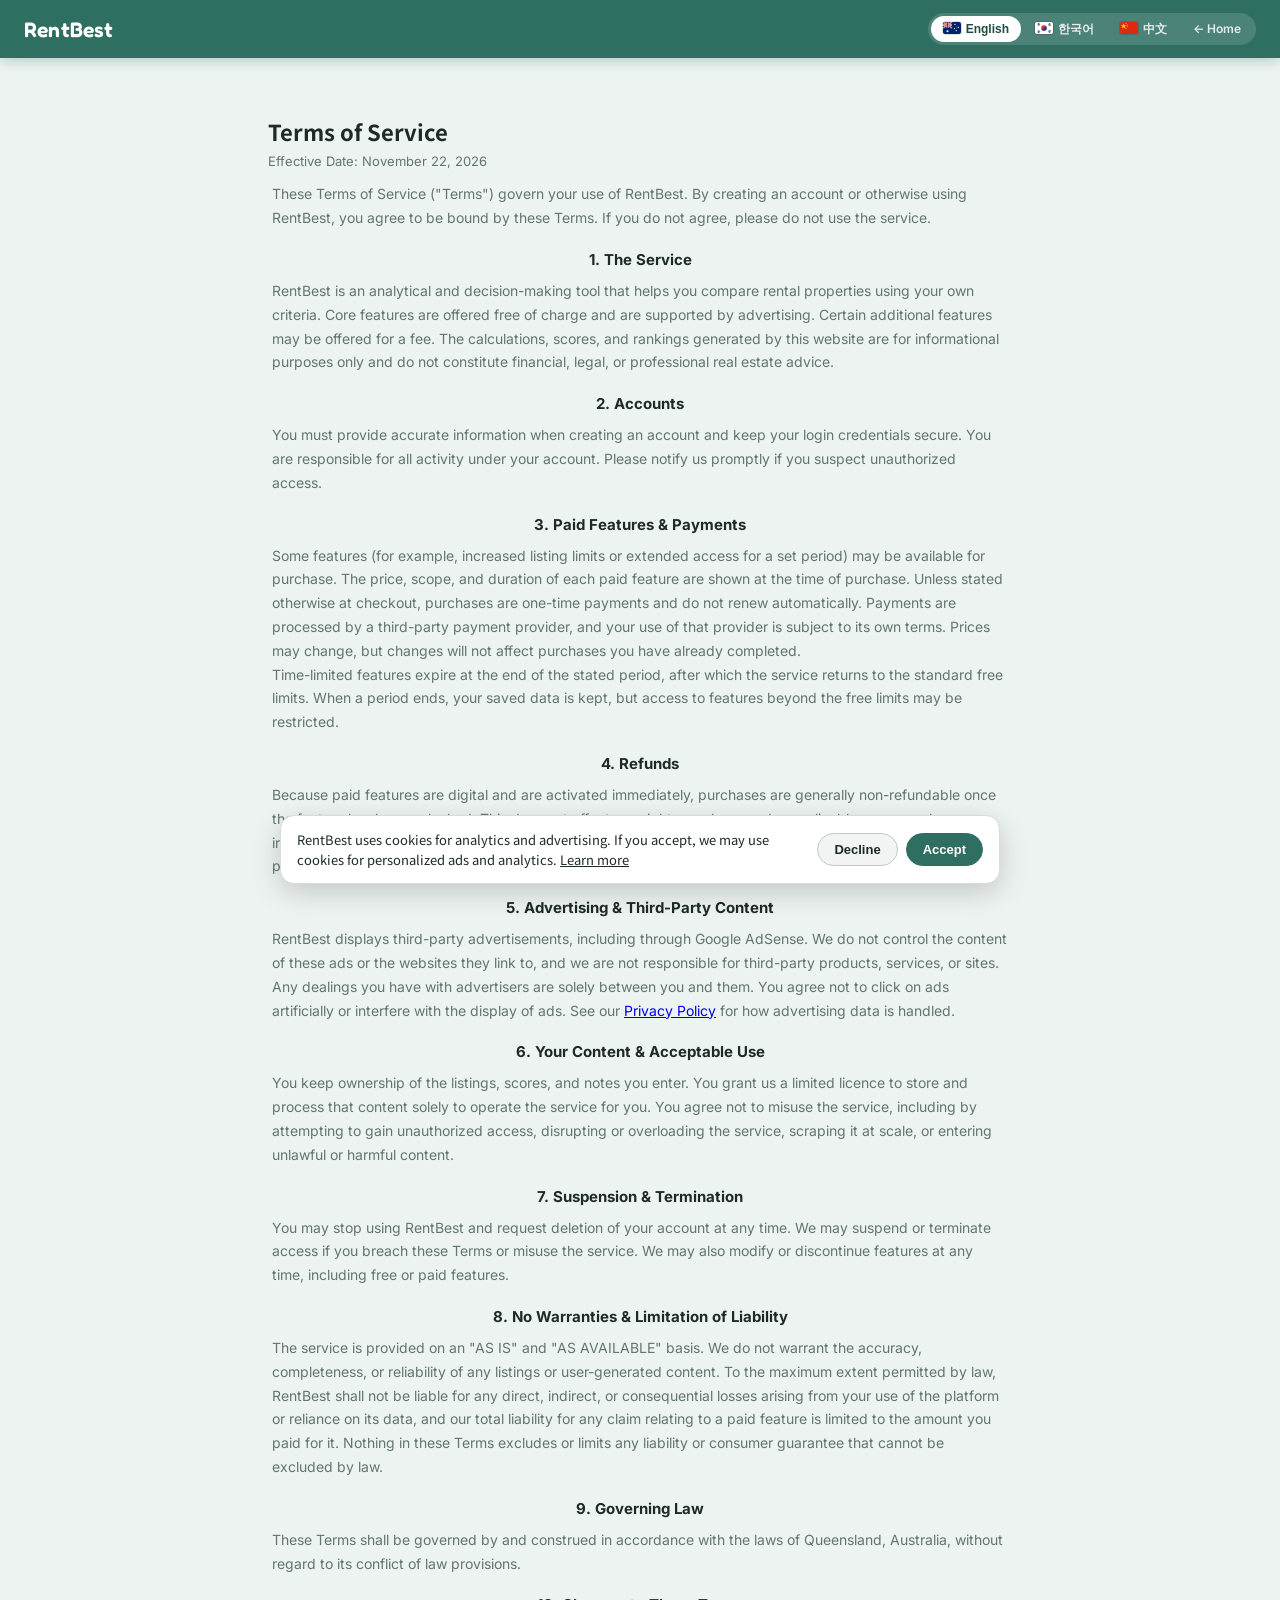
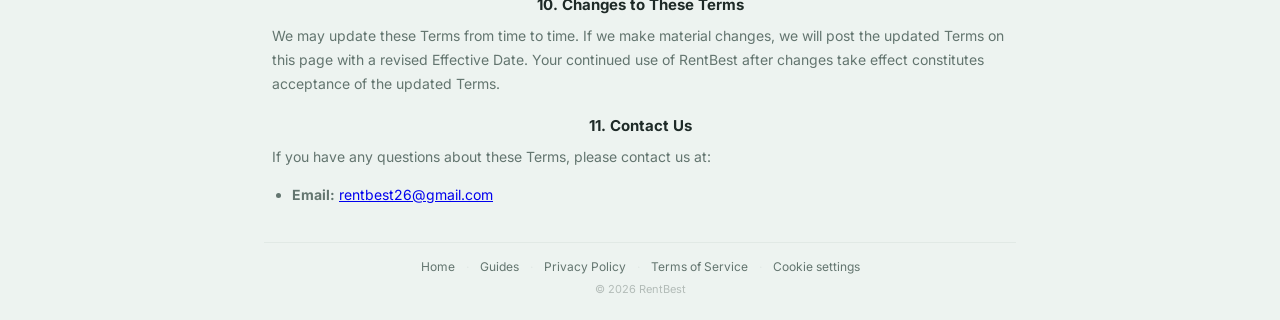
<file: terms.html>
<!DOCTYPE html>
<html lang="en">

<head>
    <meta charset="UTF-8">
    <script src="consent.js"></script>
    <meta name="google-adsense-account" content="ca-pub-3750271329855061">
    <!-- Google AdSense -->
    <script async src="https://pagead2.googlesyndication.com/pagead/js/adsbygoogle.js?client=ca-pub-3750271329855061"
        crossorigin="anonymous"></script>
    <!-- Google tag (gtag.js) -->
    <script async src="https://www.googletagmanager.com/gtag/js?id=G-G9V9LBL12G"></script>
    <script>
        window.dataLayer = window.dataLayer || [];
        function gtag() { dataLayer.push(arguments); }
        gtag('js', new Date());

        gtag('config', 'G-G9V9LBL12G');
    </script>
    <meta name="viewport" content="width=device-width, initial-scale=1.0">
    <meta name="description"
        content="RentBest Terms of Service - terms for using RentBest, including advertising and paid features.">
    <title>Terms of Service | RentBest</title>
    <link rel="icon" type="image/png" href="icons/icon128.png">
    <link rel="stylesheet" href="style.css">
</head>

<body>
    <header class="site-header">
        <div class="site-header-inner">
            <a class="brand" href="index.html">
                <span class="brand-text">RentBest</span>
            </a>
            <div class="header-right">
                <div class="lang-selector">
                    <button class="lang-btn" id="lang-en" onclick="setLegalLang('en')"><img class="flag" src="icons/flag-en.svg" alt="" width="18" height="12">English</button>
                    <button class="lang-btn" id="lang-ko" onclick="setLegalLang('ko')"><img class="flag" src="icons/flag-ko.svg" alt="" width="18" height="12">한국어</button>
                    <button class="lang-btn" id="lang-zh" onclick="setLegalLang('zh')"><img class="flag" src="icons/flag-zh.svg" alt="" width="18" height="12">中文</button>
                    <a href="index.html" class="lang-btn" data-lang="ko">← 홈</a>
                    <a href="index.html" class="lang-btn on" data-lang="en">← Home</a>
                    <a href="index.html" class="lang-btn" data-lang="zh">← 首页</a>
                </div>
            </div>
        </div>
    </header>

    <div class="container narrow">

        <div class="section hero-section" style="text-align:left;">
            <div class="lang-block" data-lang="ko">
                <h1 style="text-align:left; font-size:22px;">이용약관</h1>
                <p style="color:var(--ink-soft); font-size:13px; margin-top:-8px;">
                    시행일: 2026년 11월 22일
                </p>

            <div class="about-content" style="margin-top:10px;">

                <p>
                    본 이용약관("약관")은 RentBest의 이용에 적용됩니다. 계정을 만들거나 RentBest를 이용하시면 본 약관에 동의하신 것으로
                    간주됩니다. 동의하지 않으시면 서비스를 이용하지 말아 주세요.
                </p>

                <h3>1. 서비스</h3>
                <p>
                    RentBest는 이용자가 정한 기준으로 전월세 매물을 비교할 수 있도록 돕는 분석 및 의사결정 도구입니다. 핵심 기능은 무료로
                    제공되며 광고로 운영됩니다. 일부 추가 기능은 유료로 제공될 수 있습니다. 본 웹사이트가 생성하는 계산, 점수, 순위는 참고용
                    정보일 뿐이며 금융, 법률 또는 부동산 전문 조언이 아닙니다.
                </p>

                <h3>2. 계정</h3>
                <p>
                    계정 생성 시 정확한 정보를 제공하고 로그인 정보를 안전하게 관리해야 합니다. 계정에서 이루어지는 모든 활동은 이용자의
                    책임입니다. 무단 접근이 의심되면 즉시 알려 주세요.
                </p>

                <h3>3. 유료 기능 및 결제</h3>
                <p>
                    일부 기능(예: 등록 개수 확대, 일정 기간 이용 연장)은 구매하실 수 있습니다. 각 유료 기능의 가격, 범위 및 기간은 구매
                    시점에 표시됩니다. 결제 화면에 별도로 명시되지 않는 한 구매는 일회성 결제이며 자동 갱신되지 않습니다. 결제는 제3자
                    결제 대행사를 통해 처리되며, 해당 대행사의 이용에는 그 대행사의 약관이 적용됩니다. 가격은 변경될 수 있으나 이미 완료된
                    구매에는 영향을 주지 않습니다.
                </p>
                <p>
                    기간이 정해진 기능은 명시된 기간이 끝나면 만료되며 기본 무료 한도로 돌아갑니다. 기간이 끝나도 저장된 데이터는 유지되지만,
                    무료 한도를 넘는 기능은 이용이 제한될 수 있습니다.
                </p>

                <h3>4. 환불</h3>
                <p>
                    유료 기능은 디지털 상품이며 즉시 활성화되므로, 기능이 해제된 이후에는 원칙적으로 환불되지 않습니다. 다만 호주
                    소비자법(Australian Consumer Law)을 포함하여 관련 소비자 관련 법령에 따라 이용자가 가지는 권리는 배제되지 않습니다.
                    구매와 관련해 문제가 있으시면 아래 이메일로 문의해 주세요.
                </p>

                <h3>5. 광고 및 제3자 콘텐츠</h3>
                <p>
                    RentBest는 Google AdSense 등을 통해 제3자 광고를 게재합니다. 저희는 광고의 내용이나 광고가 연결하는 웹사이트를
                    통제하지 않으며, 제3자의 상품, 서비스 또는 사이트에 대해 책임지지 않습니다. 광고주와의 거래는 전적으로 이용자와 광고주
                    사이의 문제입니다. 광고를 인위적으로 클릭하거나 광고 표시를 방해해서는 안 됩니다. 광고 데이터의 처리 방식은
                    <a href="privacy.html">개인정보처리방침</a>을 참고해 주세요.
                </p>

                <h3>6. 이용자 콘텐츠 및 허용되는 이용</h3>
                <p>
                    이용자가 입력한 매물, 점수, 메모에 대한 소유권은 이용자에게 있습니다. 이용자는 서비스를 운영하기 위한 목적에 한하여 해당
                    콘텐츠를 저장 및 처리할 수 있는 제한적 이용 권한을 저희에게 부여합니다. 무단 접근 시도, 서비스 방해 또는 과부하, 대량
                    수집(스크래핑), 불법적이거나 유해한 콘텐츠 입력 등 서비스를 악용해서는 안 됩니다.
                </p>

                <h3>7. 이용 정지 및 해지</h3>
                <p>
                    이용자는 언제든지 RentBest 이용을 중단하고 계정 삭제를 요청할 수 있습니다. 본 약관을 위반하거나 서비스를 악용하는 경우
                    이용을 정지하거나 종료할 수 있습니다. 또한 무료 또는 유료 기능을 포함하여 언제든지 기능을 변경하거나 중단할 수 있습니다.
                </p>

                <h3>8. 보증의 부인 및 책임의 제한</h3>
                <p>
                    서비스는 "있는 그대로" 및 "제공 가능한 범위 내에서" 제공됩니다. 매물이나 이용자 생성 콘텐츠의 정확성, 완전성, 신뢰성을
                    보증하지 않습니다. 법이 허용하는 최대 범위에서 RentBest는 플랫폼 이용 또는 데이터 신뢰로 인해 발생하는 직접적,
                    간접적 또는 결과적 손해에 대해 책임지지 않으며, 유료 기능과 관련한 청구에 대한 저희의 총 책임은 해당 기능에 대해
                    지불하신 금액으로 제한됩니다. 본 약관의 어떤 내용도 법률상 배제하거나 제한할 수 없는 책임이나 소비자 보장을 배제하거나
                    제한하지 않습니다.
                </p>

                <h3>9. 준거법</h3>
                <p>
                    본 약관은 법률 충돌 규정과 관계없이 호주 퀸즐랜드주의 법률에 따라 규율되고 해석됩니다.
                </p>

                <h3>10. 약관의 변경</h3>
                <p>
                    저희는 본 약관을 수시로 변경할 수 있습니다. 중요한 변경이 있는 경우 수정된 시행일과 함께 이 페이지에 게시합니다.
                    변경 사항이 적용된 후 RentBest를 계속 이용하시면 변경된 약관에 동의하신 것으로 간주됩니다.
                </p>

                <h3>11. 문의</h3>
                <p>
                    본 약관에 대해 궁금한 점이 있으시면 아래로 연락해 주세요.
                </p>
                <ul style="color:var(--ink-soft); font-size:14px; line-height:1.7; padding-left:20px;">
                    <li><strong>이메일:</strong> <a href="mailto:rentbest26@gmail.com">rentbest26@gmail.com</a></li>
                </ul>

            </div>
            </div>

            <div class="lang-block on" data-lang="en">
                <h1 style="text-align:left; font-size:22px;">Terms of Service</h1>
                <p style="color:var(--ink-soft); font-size:13px; margin-top:-8px;">
                    Effective Date: November 22, 2026
                </p>

            <div class="about-content" style="margin-top:10px;">

                <p>
                    These Terms of Service ("Terms") govern your use of RentBest. By creating an account or
                    otherwise using RentBest, you agree to be bound by these Terms. If you do not agree, please do
                    not use the service.
                </p>

                <h3>1. The Service</h3>
                <p>
                    RentBest is an analytical and decision-making tool that helps you compare rental properties using
                    your own criteria. Core features are offered free of charge and are supported by advertising.
                    Certain additional features may be offered for a fee. The calculations, scores, and rankings
                    generated by this website are for informational purposes only and do not constitute financial,
                    legal, or professional real estate advice.
                </p>

                <h3>2. Accounts</h3>
                <p>
                    You must provide accurate information when creating an account and keep your login credentials
                    secure. You are responsible for all activity under your account. Please notify us promptly if you
                    suspect unauthorized access.
                </p>

                <h3>3. Paid Features &amp; Payments</h3>
                <p>
                    Some features (for example, increased listing limits or extended access for a set period) may be
                    available for purchase. The price, scope, and duration of each paid feature are shown at the time
                    of purchase. Unless stated otherwise at checkout, purchases are one-time payments and do not renew
                    automatically. Payments are processed by a third-party payment provider, and your use of that
                    provider is subject to its own terms. Prices may change, but changes will not affect purchases
                    you have already completed.
                </p>
                <p>
                    Time-limited features expire at the end of the stated period, after which the service returns to
                    the standard free limits. When a period ends, your saved data is kept, but access to features
                    beyond the free limits may be restricted.
                </p>

                <h3>4. Refunds</h3>
                <p>
                    Because paid features are digital and are activated immediately, purchases are generally
                    non-refundable once the feature has been unlocked. This does not affect any rights you have under
                    applicable consumer law, including the Australian Consumer Law, which cannot be excluded. If you
                    experience a problem with a purchase, please contact us at the email below.
                </p>

                <h3>5. Advertising &amp; Third-Party Content</h3>
                <p>
                    RentBest displays third-party advertisements, including through Google AdSense. We do not control
                    the content of these ads or the websites they link to, and we are not responsible for third-party
                    products, services, or sites. Any dealings you have with advertisers are solely between you and
                    them. You agree not to click on ads artificially or interfere with the display of ads. See our
                    <a href="privacy.html">Privacy Policy</a> for how advertising data is handled.
                </p>

                <h3>6. Your Content &amp; Acceptable Use</h3>
                <p>
                    You keep ownership of the listings, scores, and notes you enter. You grant us a limited licence
                    to store and process that content solely to operate the service for you. You agree not to misuse
                    the service, including by attempting to gain unauthorized access, disrupting or overloading the
                    service, scraping it at scale, or entering unlawful or harmful content.
                </p>

                <h3>7. Suspension &amp; Termination</h3>
                <p>
                    You may stop using RentBest and request deletion of your account at any time. We may suspend or
                    terminate access if you breach these Terms or misuse the service. We may also modify or
                    discontinue features at any time, including free or paid features.
                </p>

                <h3>8. No Warranties &amp; Limitation of Liability</h3>
                <p>
                    The service is provided on an "AS IS" and "AS AVAILABLE" basis. We do not warrant the accuracy,
                    completeness, or reliability of any listings or user-generated content. To the maximum extent
                    permitted by law, RentBest shall not be liable for any direct, indirect, or consequential losses
                    arising from your use of the platform or reliance on its data, and our total liability for any
                    claim relating to a paid feature is limited to the amount you paid for it. Nothing in these Terms
                    excludes or limits any liability or consumer guarantee that cannot be excluded by law.
                </p>

                <h3>9. Governing Law</h3>
                <p>
                    These Terms shall be governed by and construed in accordance with the laws of
                    Queensland, Australia, without regard to its conflict of law provisions.
                </p>

                <h3>10. Changes to These Terms</h3>
                <p>
                    We may update these Terms from time to time. If we make material changes, we will post the
                    updated Terms on this page with a revised Effective Date. Your continued use of RentBest after
                    changes take effect constitutes acceptance of the updated Terms.
                </p>

                <h3>11. Contact Us</h3>
                <p>
                    If you have any questions about these Terms, please contact us at:
                </p>
                <ul style="color:var(--ink-soft); font-size:14px; line-height:1.7; padding-left:20px;">
                    <li><strong>Email:</strong> <a href="mailto:rentbest26@gmail.com">rentbest26@gmail.com</a></li>
                </ul>

            </div>
            </div>

            <div class="lang-block" data-lang="zh">
                <h1 style="text-align:left; font-size:22px;">服务条款</h1>
                <p style="color:var(--ink-soft); font-size:13px; margin-top:-8px;">
                    生效日期:2026年11月22日
                </p>

            <div class="about-content" style="margin-top:10px;">

                <p>
                    本服务条款(“条款”)适用于您对 RentBest 的使用。创建账户或以其他方式使用 RentBest 即表示您同意受本条款约束。如果您不同意,请勿使用本服务。
                </p>

                <h3>1. 服务内容</h3>
                <p>
                    RentBest 是一款分析和决策工具,帮助您按照自己的标准比较租赁房源。核心功能免费提供,并由广告支持。部分附加功能可能需要付费。本网站生成的计算、评分和排名仅供参考,不构成金融、法律或专业房地产建议。
                </p>

                <h3>2. 账户</h3>
                <p>
                    创建账户时,您必须提供准确的信息并妥善保管登录凭证。您须对账户下的所有活动负责。如怀疑账户被未经授权访问,请及时通知我们。
                </p>

                <h3>3. 付费功能与付款</h3>
                <p>
                    部分功能(例如提高房源数量上限或在一定期限内延长使用)可能需要购买。每项付费功能的价格、范围和期限将在购买时显示。除非结账时另有说明,购买均为一次性付款,不会自动续费。付款由第三方支付服务商处理,您对该服务商的使用须遵守其自身条款。价格可能会调整,但不会影响您已完成的购买。
                </p>
                <p>
                    有期限的功能在规定期限结束后到期,服务将恢复为标准免费额度。期限结束后,您保存的数据会被保留,但超出免费额度的功能访问可能受到限制。
                </p>

                <h3>4. 退款</h3>
                <p>
                    由于付费功能为数字商品且会立即开通,功能解锁后购买原则上不予退款。这不影响您依据适用的消费者法律(包括不可排除的《澳大利亚消费者法》)所享有的权利。如果您对购买有任何问题,请通过下方邮箱联系我们。
                </p>

                <h3>5. 广告与第三方内容</h3>
                <p>
                    RentBest 展示第三方广告,包括通过 Google AdSense 投放的广告。我们不控制这些广告的内容或其链接的网站,也不对第三方的产品、服务或网站负责。您与广告商之间的任何往来仅在您与广告商之间进行。您同意不人为点击广告或干扰广告的展示。有关广告数据的处理方式,请参阅我们的
                    <a href="privacy.html">隐私政策</a>。
                </p>

                <h3>6. 您的内容与可接受的使用</h3>
                <p>
                    您保留对所输入的房源、评分和备注的所有权。您授予我们有限的许可,仅为向您运营本服务之目的存储和处理这些内容。您同意不滥用本服务,包括试图未经授权访问、干扰或使服务过载、大规模抓取,或输入非法或有害内容。
                </p>

                <h3>7. 暂停与终止</h3>
                <p>
                    您可以随时停止使用 RentBest 并申请删除账户。如果您违反本条款或滥用服务,我们可能会暂停或终止您的访问。我们也可能随时修改或停止任何功能,包括免费或付费功能。
                </p>

                <h3>8. 免责声明与责任限制</h3>
                <p>
                    本服务按“现状”和“可用”状态提供。我们不保证任何房源或用户生成内容的准确性、完整性或可靠性。在法律允许的最大范围内,RentBest 对因您使用本平台或依赖其数据而产生的任何直接、间接或后果性损失不承担责任,且我们就付费功能相关的任何索赔承担的总责任以您为该功能支付的金额为限。本条款中的任何内容均不排除或限制依法不能排除的任何责任或消费者保障。
                </p>

                <h3>9. 适用法律</h3>
                <p>
                    本条款受澳大利亚昆士兰州法律管辖并据其解释,但不适用其法律冲突规则。
                </p>

                <h3>10. 条款变更</h3>
                <p>
                    我们可能会不时更新本条款。如有重大变更,我们将把更新后的条款连同修订后的生效日期发布在本页面上。变更生效后您继续使用 RentBest,即表示您接受更新后的条款。
                </p>

                <h3>11. 联系我们</h3>
                <p>
                    如果您对本条款有任何疑问,请联系:
                </p>
                <ul style="color:var(--ink-soft); font-size:14px; line-height:1.7; padding-left:20px;">
                    <li><strong>邮箱:</strong><a href="mailto:rentbest26@gmail.com">rentbest26@gmail.com</a></li>
                </ul>

            </div>
            </div>
        </div>

        <footer class="site-footer">
            <span class="" data-lang="ko"><a href="index.html">홈</a><span class="footer-dot"> · </span><a href="guide.html">가이드</a><span class="footer-dot"> · </span><a href="privacy.html">개인정보처리방침</a><span class="footer-dot"> · </span><a href="terms.html">이용약관</a><span class="footer-dot"> · </span><a href="#" onclick="openCookieSettings(); return false;">쿠키 설정</a></span>
            <span class="on" data-lang="en"><a href="index.html">Home</a><span class="footer-dot"> · </span><a href="guide.html">Guides</a><span class="footer-dot"> · </span><a href="privacy.html">Privacy Policy</a><span class="footer-dot"> · </span><a href="terms.html">Terms of Service</a><span class="footer-dot"> · </span><a href="#" onclick="openCookieSettings(); return false;">Cookie settings</a></span>
            <span class="" data-lang="zh"><a href="index.html">首页</a><span class="footer-dot"> · </span><a href="guide.html">指南</a><span class="footer-dot"> · </span><a href="privacy.html">隐私政策</a><span class="footer-dot"> · </span><a href="terms.html">服务条款</a><span class="footer-dot"> · </span><a href="#" onclick="openCookieSettings(); return false;">Cookie 设置</a></span>
            <div class="footer-copyright">© 2026 RentBest</div>
        </footer>
    </div>

    <script>
        // 메인 사이트와 같은 언어 설정(localStorage: selectedLang)을 공유한다.
        var LEGAL_TITLES = {"ko":"이용약관 | RentBest","en":"Terms of Service | RentBest","zh":"服务条款 | RentBest"};
        function setLegalLang(lang) {
            if (!LEGAL_TITLES[lang]) lang = "en";
            try { localStorage.setItem("selectedLang", lang); } catch (e) { }
            document.documentElement.lang = lang;
            document.title = LEGAL_TITLES[lang];
            document.querySelectorAll("[data-lang]").forEach(function (el) {
                el.classList.toggle("on", el.getAttribute("data-lang") === lang);
            });
            ["ko", "en", "zh"].forEach(function (l) {
                var b = document.getElementById("lang-" + l);
                if (b) b.classList.toggle("active", l === lang);
            });
            if (window.refreshCookieBannerLang) window.refreshCookieBannerLang();
        }
        var saved = "en";
        try { saved = localStorage.getItem("selectedLang") || "en"; } catch (e) { }
        setLegalLang(saved);
    </script>
</body>

</html>
</file>
<file: style.css>
@import url('https://fonts.googleapis.com/css2?family=Fredoka:wght@500;600;700&family=Noto+Sans+KR:wght@500;600;700;900&family=Inter:wght@500;700;900&display=swap');

:root {
    --bg: #EDF3F0;
    --card-bg: #FFFFFF;
    --tint: #F4F8F6;
    --ink: #1E2A27;
    --ink-soft: #63756F;
    --border: #E1E9E5;
    --accent: #2F6F62;
    --accent-dark: #204E44;
    --accent-soft: #DCEAE6;
    --gold: #E0A419;
    --gold-soft: #FBEBC7;
    --danger: #C1503F;
    --danger-dark: #9E3E30;
}

* {
    box-sizing: border-box;
}

html {
    scroll-padding-top: 72px;
}

body {
    font-family: 'Inter', Arial, sans-serif;
    background: var(--bg);
    margin: 0;
    padding: 0;
    color: var(--ink);
}

/* 전체 화면 레이아웃: 배너는 화면 전체 폭, 본문은 넓은 화면에서 가운데 정렬 */
.container {
    max-width: 1280px;
    margin: 0 auto;
    background: transparent;
    padding: 28px 24px 24px;
    position: relative;
}

/* 약관/개인정보 같은 글 중심 페이지는 읽기 좋은 폭으로 제한 */
.container.narrow {
    max-width: 800px;
}

h1,
h2 {
    color: var(--ink);
    text-align: center;
    font-family: 'Noto Sans KR', sans-serif;
}

#app-header {
    font-family: 'Fredoka', sans-serif;
}

.section {
    margin-bottom: 18px;
    padding: 18px 18px 16px;
    border-bottom: none;
}

.card,
.section.card {
    background: var(--tint);
    border: 1px solid var(--border);
    border-radius: 16px;
}

.hero-section {
    background: transparent;
    border: none;
    padding: 14px 4px 4px;
    text-align: center;
}

.accordion-section {
    padding-top: 14px;
}

.accordion-toggle {
    display: flex;
    align-items: center;
    justify-content: space-between;
    background: transparent;
    color: var(--ink);
    padding: 0;
    border-radius: 0;
    font-size: 15px;
    font-weight: 700;
    font-family: 'Noto Sans KR', sans-serif;
    text-align: left;
}

.accordion-toggle:hover {
    background: transparent;
}

.accordion-caret {
    width: auto;
    padding: 0 6px;
    color: var(--ink-soft);
    font-size: 22px;
    font-weight: 600;
    transition: transform 0.2s ease;
}

.accordion-section.is-collapsed .accordion-caret {
    transform: rotate(-90deg);
}

.accordion-section.is-collapsed #weighting-form,
.accordion-section.is-collapsed #step1-next-btn,
.accordion-section.is-collapsed .input-group,
.accordion-section.is-collapsed #property-form,
.accordion-section.is-collapsed .add-attr-section,
.accordion-section.is-collapsed .button-group {
    display: none;
}

.input-group {
    margin-bottom: 15px;
    margin-top: 14px;
}

.input-inline {
    display: flex;
    justify-content: space-between;
    align-items: center;
    margin-bottom: 10px;
    gap: 6px;
}

#weighting-form,
#property-form {
    margin-top: 14px;
}

#weighting-form .input-inline {
    justify-content: flex-start;
}

#weighting-form .input-inline .weight-buttons {
    margin-left: auto;
}

#property-form .input-inline label {
    text-align: left;
}

/* X 버튼 */
.remove-inline-btn {
    width: 20px !important;
    height: 20px !important;
    min-width: 20px !important;
    padding: 0 !important;
    border-radius: 50% !important;
    background: #e2e6e4 !important;
    color: #7c8985 !important;
    font-size: 10px !important;
    font-weight: bold !important;
    border: none !important;
    cursor: pointer !important;
    display: flex !important;
    align-items: center !important;
    justify-content: center !important;
    flex-shrink: 0;
    transition: background 0.15s, color 0.15s !important;
    line-height: 1 !important;
}

.remove-inline-btn:hover {
    background: var(--danger) !important;
    color: #fff !important;
}

label {
    font-size: 14px;
    font-weight: bold;
    color: var(--ink);
}

input,
select {
    padding: 8px;
    border-radius: 6px;
    border: 1px solid #ccd4d1;
    font-size: 14px;
    background: #fff;
    color: var(--ink);
}

input[type="number"] {
    width: 60px;
    text-align: center;
}

input[type="text"] {
    width: 96%;
}

.prop-note-box {
    width: 96%;
    font-family: 'Inter', Arial, sans-serif;
    resize: vertical;
    min-height: 60px;
}

button {
    width: 100%;
    padding: 12px;
    border: none;
    border-radius: 10px;
    background: var(--accent);
    color: white;
    font-size: 16px;
    cursor: pointer;
    font-weight: bold;
}

button:hover {
    background: var(--accent-dark);
}

.button-group {
    display: flex;
    gap: 10px;
    margin-top: 15px;
}

/* ===== Ranking cards (replaces the old table) ===== */
.result {
    margin-top: 24px;
    text-align: left;
}

#ranking-cards {
    margin-top: 12px;
}

.rank-card {
    position: relative;
    display: flex;
    align-items: center;
    gap: 12px;
    background: var(--card-bg);
    border: 1px solid var(--border);
    border-radius: 14px;
    padding: 14px 14px 14px 56px;
    margin-bottom: 10px;
    box-shadow: 0 2px 6px rgba(30, 42, 39, 0.06);
}

.rank-card:first-child {
    border-color: var(--gold);
    box-shadow: 0 4px 12px rgba(224, 164, 25, 0.22);
}

.rank-tab {
    position: absolute;
    left: 0;
    top: 0;
    bottom: 0;
    width: 44px;
    display: flex;
    align-items: center;
    justify-content: center;
    background: var(--accent-soft);
    color: var(--accent-dark);
    font-weight: 800;
    font-family: 'Inter', sans-serif;
    font-size: 13px;
    border-radius: 14px 0 0 14px;
}

.rank-card:first-child .rank-tab {
    background: var(--gold);
    color: #fff;
}

.rank-card-main {
    flex: 1;
    min-width: 0;
    display: flex;
    flex-direction: column;
    gap: 8px;
}

.rank-card-name {
    font-weight: 700;
    color: var(--ink);
    font-size: 15px;
    overflow: hidden;
    text-overflow: ellipsis;
    white-space: nowrap;
}

.rank-card-actions {
    display: flex;
    gap: 6px;
}

.rank-card-score {
    flex-shrink: 0;
}

.score-tag {
    background: var(--accent);
    color: white;
    padding: 5px 10px;
    border-radius: 20px;
    font-size: 13px;
    font-weight: bold;
    white-space: nowrap;
}

/* Weighting Segment Buttons */
.weight-buttons {
    display: flex;
    gap: 6px;
}

.weight-buttons-binary {
    width: 194px;
    justify-content: space-between;
}

.w-btn {
    width: 34px !important;
    height: 34px !important;
    padding: 0 !important;
    border: 1px solid #ccd4d1 !important;
    border-radius: 8px !important;
    background: #ffffff !important;
    color: var(--ink) !important;
    font-size: 14px !important;
    font-weight: bold !important;
    cursor: pointer;
    display: flex;
    align-items: center;
    justify-content: center;
    transition: all 0.2s ease;
}

.w-btn:hover {
    background: var(--tint) !important;
}

.w-btn.w-active {
    background: var(--accent) !important;
    color: #ffffff !important;
    border-color: var(--accent) !important;
}

/* Go Button styling */
.go-btn {
    transition: transform 0.2s ease, background-color 0.2s ease, box-shadow 0.2s ease !important;
}

.go-btn:hover {
    transform: translateY(-2px);
    box-shadow: 0 6px 15px rgba(47, 111, 98, 0.3) !important;
    background: var(--accent-dark) !important;
}

.go-btn:active {
    transform: translateY(0);
}

/* Title Phrase styles */
.title-phrase {
    font-size: 2.2rem;
    line-height: 1.5;
    margin-bottom: 8px;
}

.stress-text {
    font-family: 'Fredoka', sans-serif;
    font-weight: 500;
    color: var(--ink-soft);
}

.choice-text {
    font-family: 'Inter', sans-serif;
    font-weight: 900;
    color: var(--ink);
    letter-spacing: -0.5px;
}

/* Premium Unlock Banner styling */
.premium-banner {
    margin-top: 25px;
    padding: 20px;
    background: linear-gradient(135deg, var(--accent) 0%, var(--accent-dark) 100%);
    color: white;
    border-radius: 16px;
    display: flex;
    flex-direction: column;
    align-items: center;
    gap: 12px;
    text-align: center;
    box-shadow: 0 4px 15px rgba(32, 78, 68, 0.3);
    animation: bannerFadeIn 0.5s ease-out;
}

.premium-banner .banner-text {
    font-size: 15px;
    font-weight: 600;
    line-height: 1.4;
}

.premium-banner .banner-icon {
    font-size: 24px;
}

.premium-banner .unlock-btn {
    background: var(--gold);
    color: #3a2a06;
    padding: 8px 20px;
    border-radius: 20px;
    font-size: 14px;
    font-weight: bold;
    width: auto;
    box-shadow: 0 4px 8px rgba(0, 0, 0, 0.15);
    transition: transform 0.2s, box-shadow 0.2s, background-color 0.2s;
    border: none;
    cursor: pointer;
}

.premium-banner .unlock-btn:hover {
    background: #efb42b;
    transform: scale(1.05);
    box-shadow: 0 6px 12px rgba(0, 0, 0, 0.25);
}

@keyframes bannerFadeIn {
    from {
        opacity: 0;
        transform: translateY(10px);
    }

    to {
        opacity: 1;
        transform: translateY(0);
    }
}

/* Language Selection Bar Styles */
.lang-selector {
    display: flex;
    justify-content: space-between;
    align-items: center;
    gap: 6px;
    position: sticky;
    top: 0;
    z-index: 100;
    background: white;
    padding: 10px 0 8px;
    margin-bottom: 12px;
    border-bottom: 1px solid #f0f2f1;
}

.site-brand {
    font-family: 'Fredoka', Arial, sans-serif;
    font-size: 17px;
    font-weight: 600;
    color: var(--ink);
    letter-spacing: 0;
    line-height: 1;
    white-space: nowrap;
    margin-right: auto;
    padding-right: 10px;
}

.lang-selector .lang-btn {
    width: auto;
    padding: 5px 11px;
    font-size: 12px;
    border-radius: 20px;
    background: #ffffff;
    color: #555555;
    border: 1px solid #cccccc;
    font-weight: 500;
    cursor: pointer;
    transition: all 0.2s ease;
}

.lang-selector .lang-btn:hover {
    background: var(--tint);
    border-color: #999999;
    color: #555555;
}

.lang-selector .lang-btn.active {
    background: var(--accent);
    color: #ffffff;
    border-color: var(--accent);
    font-weight: bold;
}

.lang-selector .lang-btn.active:hover {
    background: var(--accent-dark);
    color: #ffffff;
}

/* Ranking Card Action Buttons */
.ranking-btn {
    width: auto;
    padding: 5px 10px;
    font-size: 11px;
    border-radius: 6px;
    cursor: pointer;
    font-weight: bold;
    display: inline-block;
    border: none;
    transition: background-color 0.2s ease, transform 0.1s ease;
}

.ranking-btn:active {
    transform: scale(0.95);
}

.ranking-btn.edit-btn {
    background: #e4e9e7;
    color: var(--ink);
}

.ranking-btn.edit-btn:hover {
    background: #d5dcd9;
}

.ranking-btn.delete-btn {
    background: var(--danger);
    color: white;
}

.ranking-btn.delete-btn:hover {
    background: var(--danger-dark);
}

/* Custom Attribute Add UI */
.add-attr-section {
    margin-top: 18px;
    padding: 14px 16px;
    background: #ffffff;
    border: 1px dashed #c3cdc9;
    border-radius: 10px;
}

.add-attr-section .add-attr-title {
    font-size: 13px;
    font-weight: bold;
    color: var(--ink-soft);
    margin-bottom: 10px;
    display: flex;
    align-items: center;
    gap: 6px;
}

.add-attr-row {
    display: flex;
    gap: 8px;
    align-items: center;
    flex-wrap: wrap;
}

.add-attr-row input[type="text"] {
    flex: 1;
    min-width: 120px;
    width: auto;
    padding: 7px 10px;
    font-size: 13px;
    border: 1px solid #ccd4d1;
    border-radius: 6px;
}

.add-attr-row select {
    padding: 7px 10px;
    font-size: 13px;
    border: 1px solid #ccd4d1;
    border-radius: 6px;
    background: white;
    color: #333;
    cursor: pointer;
}

.add-attr-btn {
    width: auto !important;
    padding: 7px 14px !important;
    font-size: 13px !important;
    border-radius: 6px !important;
    background: var(--accent) !important;
    color: white !important;
    font-weight: bold !important;
    white-space: nowrap;
    transition: background 0.2s ease !important;
}

.add-attr-btn:hover {
    background: var(--accent-dark) !important;
}

.custom-attr-item {
    display: flex;
    justify-content: space-between;
    align-items: center;
    padding: 4px 0;
    font-size: 13px;
    color: var(--ink-soft);
    border-bottom: 1px solid #eee;
}

.custom-attr-item:last-child {
    border-bottom: none;
}

.custom-attr-item .remove-attr-btn {
    width: auto !important;
    padding: 2px 8px !important;
    font-size: 11px !important;
    border-radius: 4px !important;
    background: var(--danger) !important;
    color: white !important;
    border: none !important;
    cursor: pointer !important;
    font-weight: bold !important;
    transition: background 0.2s !important;
}

.custom-attr-item .remove-attr-btn:hover {
    background: var(--danger-dark) !important;
}

/* ===== Login gate ===== */
.login-card {
    padding: 26px 22px;
    text-align: center;
}

.login-tag {
    color: var(--ink-soft);
    font-size: 14px;
    margin: 0 0 20px;
    line-height: 1.5;
}

.auth-tabs {
    display: flex;
    gap: 6px;
    background: var(--tint);
    border: 1px solid var(--border);
    border-radius: 10px;
    padding: 4px;
    margin-bottom: 18px;
}

.auth-tab {
    flex: 1;
    background: transparent !important;
    color: var(--ink-soft) !important;
    padding: 8px !important;
    border-radius: 8px !important;
    font-weight: 600;
    font-size: 14px;
}

.auth-tab:hover {
    background: rgba(47, 111, 98, 0.08) !important;
}

.auth-tab.active {
    background: var(--card-bg) !important;
    color: var(--accent) !important;
    box-shadow: 0 1px 4px rgba(30, 42, 39, 0.08);
}

.auth-form {
    text-align: left;
}

.auth-form .input-group {
    margin-top: 0;
}

.auth-message {
    font-size: 13px;
    color: var(--danger);
    background: #FBEAE7;
    border-radius: 8px;
    padding: 8px 10px;
    margin: 4px 0 14px;
}

.forgot-row {
    text-align: right;
    margin: -6px 0 12px;
}

.link-btn {
    width: auto !important;
    padding: 2px 0 !important;
    background: transparent !important;
    color: var(--ink-soft) !important;
    font-size: 12px !important;
    font-weight: 600 !important;
    text-decoration: underline;
    border-radius: 0 !important;
}

.link-btn:hover {
    background: transparent !important;
    color: var(--accent) !important;
}

.auth-message.is-info {
    color: var(--accent-dark);
    background: var(--accent-soft);
}

/* ===== Guest mode ===== */
.guest-divider {
    display: flex;
    align-items: center;
    gap: 10px;
    margin: 16px 0 12px;
    color: #97a29d;
    font-size: 12px;
}

.guest-divider::before,
.guest-divider::after {
    content: "";
    flex: 1;
    height: 1px;
    background: var(--border);
}

.guest-btn {
    background: transparent !important;
    color: var(--accent) !important;
    border: 1.5px solid var(--accent) !important;
    font-weight: 700;
}

.guest-btn:hover {
    background: var(--accent-soft) !important;
}

.guest-banner {
    display: flex;
    align-items: center;
    justify-content: space-between;
    gap: 12px;
    margin-top: 20px;
    padding: 12px 14px;
    border-radius: 12px;
    background: var(--accent-soft);
    color: var(--accent-dark);
    font-size: 13px;
    line-height: 1.5;
}

.guest-banner-btn {
    width: auto;
    flex-shrink: 0;
    padding: 7px 16px;
    font-size: 13px;
    border-radius: 20px;
}

.login-note {
    margin: 14px 0 0;
    font-size: 11px;
    color: #97a29d;
}

/* ===== User bar (signed-in state) ===== */
.user-bar {
    display: flex;
    justify-content: space-between;
    align-items: center;
    margin-bottom: 10px;
}

#user-greeting {
    font-size: 13px;
    font-weight: 700;
    color: var(--ink-soft);
}

.greeting-editable {
    cursor: pointer;
    border-radius: 6px;
    padding: 2px 4px;
    margin: -2px -4px;
    transition: background-color 0.15s ease, color 0.15s ease;
}

.greeting-editable::after {
    content: " ✏️";
    font-size: 11px;
    opacity: 0.7;
}

.greeting-editable:hover {
    color: var(--accent);
    background: var(--accent-soft);
}

.signout-btn {
    width: auto;
    padding: 5px 12px;
    font-size: 11px;
    border-radius: 20px;
    background: #eef1ef;
    color: var(--ink-soft);
    font-weight: 600;
}

.signout-btn:hover {
    background: #e2e7e4;
}

/* ===== Ad slot ===== */
.ad-slot {
    margin-top: 30px;
    padding: 14px;
    border: 1px dashed var(--border);
    border-radius: 12px;
    text-align: center;
    background: var(--tint);
}

.ad-label {
    display: block;
    font-size: 10px;
    letter-spacing: 1.2px;
    text-transform: uppercase;
    color: var(--ink-soft);
    margin-bottom: 6px;
}

.ad-placeholder {
    display: flex;
    align-items: center;
    justify-content: center;
    min-height: 50px;
    font-size: 13px;
    color: var(--ink-soft);
}

/* ===== About / how-it-works content (visible to visitors before login) ===== */
.about-content {
    text-align: left;
    margin-top: 28px;
    padding: 0 4px;
}

.about-content h2 {
    font-size: 18px;
    text-align: center;
    margin-bottom: 10px;
}

.about-content h3 {
    font-size: 15px;
    text-align: center;
    margin: 20px 0 10px;
    color: var(--ink);
}

.about-content p {
    font-size: 14px;
    line-height: 1.7;
    color: var(--ink-soft);
    margin: 0;
}

.about-line {
    margin: 0 0 10px;
}

.about-line:last-of-type {
    margin-bottom: 0;
}

.about-line strong {
    color: var(--ink);
}

.about-brand-font {
    font-family: 'Noto Sans KR', Arial, sans-serif;
    font-weight: 600;
}

.about-line-label {
    display: block !important;
    width: 100% !important;
    margin-bottom: 4px !important;
}

.about-line-desc {
    display: block !important;
    width: 100% !important;
}

.how-it-works-list {
    margin: 0;
    padding-left: 20px;
    display: flex;
    flex-direction: column;
    gap: 14px;
    list-style: none;
}

.how-it-works-list li {
    font-size: 14px;
    line-height: 1.7;
    color: var(--ink-soft);
}

.how-it-works-list strong {
    color: var(--ink);
}

.step-label {
    display: block !important;
    width: 100% !important;
    margin-bottom: 4px !important;
}

.step-desc {
    display: block !important;
    width: 100% !important;
}

/* ===== Site footer ===== */
.site-footer {
    margin-top: 18px;
    padding-top: 16px;
    border-top: 1px solid var(--border);
    text-align: center;
    font-size: 12px;
    color: var(--ink-soft);
}

.site-footer a {
    color: var(--ink-soft);
    text-decoration: none;
}

.site-footer a:hover {
    color: var(--accent);
    text-decoration: underline;
}

.footer-dot {
    margin: 0 8px;
    color: var(--border);
}

.footer-copyright {
    margin-top: 8px;
    font-size: 11px;
    color: #b3bcb8;
}

/* ===== Centered modal (e.g. username edit) ===== */
.modal-overlay {
    position: fixed;
    inset: 0;
    background: rgba(30, 42, 39, 0.45);
    display: flex;
    align-items: center;
    justify-content: center;
    z-index: 1000;
    padding: 20px;
    animation: modalFadeIn 0.15s ease-out;
}

.modal-card {
    background: #ffffff;
    border-radius: 18px;
    padding: 24px 22px;
    max-width: 320px;
    width: 100%;
    box-shadow: 0 20px 50px rgba(30, 42, 39, 0.28);
    animation: modalPopIn 0.18s ease-out;
}

.modal-card h3 {
    margin: 0;
    font-size: 17px;
    text-align: left;
    color: var(--ink);
}

.modal-card .input-group input {
    width: 100%;
}

.modal-btn-group {
    display: flex;
    gap: 10px;
    margin-top: 18px;
}

.modal-btn-group button {
    width: auto;
    flex: 1;
    padding: 10px;
    font-size: 14px;
}

.modal-cancel-btn {
    background: #e4e9e7 !important;
    color: var(--ink) !important;
}

.modal-cancel-btn:hover {
    background: #d5dcd9 !important;
}

@keyframes modalFadeIn {
    from {
        opacity: 0;
    }

    to {
        opacity: 1;
    }
}

@keyframes modalPopIn {
    from {
        opacity: 0;
        transform: scale(0.96) translateY(6px);
    }

    to {
        opacity: 1;
        transform: scale(1) translateY(0);
    }
}

/* =====================================================
   상단 배너 (RentBest 청록색) + 전체 폭 대시보드 레이아웃
   ===================================================== */
.site-header {
    position: sticky;
    top: 0;
    z-index: 200;
    background: var(--accent);
    color: #ffffff;
    box-shadow: 0 2px 12px rgba(32, 78, 68, 0.28);
}

.site-header-inner {
    height: 58px;
    padding: 0 24px;
    display: flex;
    align-items: center;
    gap: 28px;
}

.brand {
    display: flex;
    align-items: center;
    gap: 10px;
    color: #ffffff;
    text-decoration: none;
    flex-shrink: 0;
}

.brand img {
    width: 32px;
    height: 32px;
    border-radius: 9px;
    background: #ffffff;
    padding: 2px;
    display: block;
}

.brand-text {
    font-family: 'Fredoka', Arial, sans-serif;
    font-size: 21px;
    font-weight: 600;
    letter-spacing: 0.2px;
    line-height: 1;
}

.site-nav {
    display: flex;
    align-items: stretch;
    align-self: stretch;
    gap: 2px;
}

.site-nav .nav-link {
    width: auto;
    height: 100%;
    padding: 0 16px;
    background: transparent;
    color: rgba(255, 255, 255, 0.78);
    border-radius: 0;
    border-bottom: 3px solid transparent;
    font-size: 15px;
    font-weight: 600;
    transition: background-color 0.15s ease, color 0.15s ease;
}

.site-nav .nav-link:hover {
    background: rgba(255, 255, 255, 0.1);
    color: #ffffff;
}

.site-nav .nav-link.active {
    color: #ffffff;
    border-bottom-color: var(--gold);
}

.header-right {
    margin-left: auto;
    display: flex;
    align-items: center;
    gap: 14px;
}

/* 언어 선택: 배너 안의 캡슐형 토글 (기존 sticky 스타일을 덮어쓴다) */
.site-header .lang-selector {
    position: static;
    z-index: auto;
    display: flex;
    gap: 2px;
    padding: 3px;
    margin: 0;
    background: rgba(255, 255, 255, 0.14);
    border: none;
    border-radius: 22px;
}

.site-header .lang-selector .lang-btn {
    display: inline-block;
    width: auto;
    padding: 5px 12px;
    font-size: 12px;
    font-weight: 600;
    line-height: 1.4;
    border: none;
    border-radius: 18px;
    background: transparent;
    color: rgba(255, 255, 255, 0.85);
    text-decoration: none;
}

.site-header .lang-selector .lang-btn:hover {
    background: rgba(255, 255, 255, 0.18);
    color: #ffffff;
}

.site-header .lang-selector .lang-btn.active {
    background: #ffffff;
    color: var(--accent-dark);
}

.site-header .lang-selector .lang-btn.active:hover {
    background: #ffffff;
    color: var(--accent-dark);
}

/* 로그인 후 사용자 영역 */
.user-pill {
    align-items: center;
    gap: 10px;
    padding: 4px 6px 4px 16px;
    background: rgba(0, 0, 0, 0.2);
    border-radius: 26px;
}

.user-avatar {
    width: 32px;
    height: 32px;
    border-radius: 50%;
    background: #ffffff;
    color: var(--accent-dark);
    font-size: 13px;
    font-weight: 800;
    display: flex;
    align-items: center;
    justify-content: center;
    cursor: pointer;
    flex-shrink: 0;
    user-select: none;
}

.site-header #user-greeting {
    color: #ffffff;
    font-size: 13px;
    font-weight: 700;
    margin: 0;
    padding: 2px 2px;
    max-width: 140px;
    overflow: hidden;
    text-overflow: ellipsis;
    white-space: nowrap;
}

.site-header .greeting-editable::after {
    content: none;
}

.site-header .greeting-editable:hover {
    background: transparent;
    color: #ffffff;
    text-decoration: underline;
}

.site-header .signout-btn {
    background: rgba(255, 255, 255, 0.18);
    color: #ffffff;
    padding: 6px 12px;
}

.site-header .signout-btn:hover {
    background: rgba(255, 255, 255, 0.3);
}

/* ===== 로그인 화면 (전체 폭 안에서 가운데 정렬) ===== */
.login-section .login-card {
    max-width: 460px;
    margin: 0 auto;
}

/* 로그인 폼: 라벨은 위, 입력칸은 카드 폭 전체 */
.auth-form .input-group label {
    display: block;
    margin-bottom: 6px;
}

.auth-form .input-group input {
    width: 100%;
}

.about-content.wide {
    max-width: 1000px;
    margin: 40px auto 0;
}

.about-features {
    display: grid;
    grid-template-columns: repeat(3, minmax(0, 1fr));
    gap: 16px;
}

.about-features .about-line {
    margin: 0;
    padding: 18px;
    background: var(--tint);
    border: 1px solid var(--border);
    border-radius: 14px;
}

.about-content.wide .how-it-works-list {
    display: grid;
    grid-template-columns: repeat(3, minmax(0, 1fr));
    gap: 16px;
    padding-left: 0;
}

.about-content.wide .how-it-works-list li {
    padding: 18px;
    background: #ffffff;
    border: 1px solid var(--border);
    border-radius: 14px;
}

/* ===== 로그인 후 홈 (대시보드) ===== */
#title-section {
    text-align: left;
    padding: 0;
}

.welcome-row {
    display: flex;
    align-items: center;
    justify-content: space-between;
    gap: 20px;
    margin-bottom: 24px;
}

.welcome-title {
    margin: 0 0 6px;
    text-align: left;
    font-size: 28px;
    line-height: 1.25;
}

.welcome-date {
    display: block;
    margin-top: 4px;
    font-family: 'Inter', Arial, sans-serif;
    font-size: 14px;
    font-weight: 500;
    color: var(--ink-soft);
}

.welcome-text .title-phrase {
    font-size: 1.1rem;
    margin: 6px 0 0;
}

#go-btn {
    width: auto;
    flex-shrink: 0;
    margin: 0;
    padding: 12px 44px;
    font-size: 17px;
    border-radius: 30px;
}

.dashboard-grid {
    display: grid;
    grid-template-columns: minmax(0, 1fr);
    gap: 20px;
    align-items: start;
}

#title-section .about-content.wide {
    max-width: none;
    margin: 30px 0 0;
}

.panel {
    background: #ffffff;
    border: 1px solid var(--border);
    border-radius: 16px;
    padding: 20px 22px;
    box-shadow: 0 2px 8px rgba(30, 42, 39, 0.05);
}

.dashboard-grid .panel.result {
    margin-top: 0;
}

.dashboard-grid .panel.about-content {
    margin-top: 0;
}

.panel h2 {
    margin: 0 0 4px;
    text-align: left;
    font-size: 17px;
}

.panel h3 {
    margin: 0 0 12px;
    text-align: left;
    font-size: 17px;
}

.panel #ranking-cards {
    display: grid;
    grid-template-columns: repeat(auto-fill, minmax(280px, 1fr));
    gap: 12px;
    margin-top: 14px;
}

.panel .rank-card {
    margin-bottom: 0;
}

.empty-state {
    grid-column: 1 / -1;
    padding: 28px 12px;
    text-align: center;
    font-size: 14px;
    color: var(--ink-soft);
    background: var(--tint);
    border: 1px dashed var(--border);
    border-radius: 12px;
}

/* ===== 매물 입력 화면: 넓은 화면에서는 두 단계를 나란히 ===== */
.app-grid {
    display: grid;
    grid-template-columns: repeat(2, minmax(0, 1fr));
    gap: 20px;
    align-items: start;
}

.app-grid .section.card {
    margin-bottom: 0;
}

.app-grid .section {
    scroll-margin-top: 76px;
}

#app-header {
    margin: 0 0 18px;
}

/* ===== 반응형 ===== */
@media (max-width: 900px) {

    .dashboard-grid,
    .app-grid,
    .about-features,
    .about-content.wide .how-it-works-list {
        grid-template-columns: minmax(0, 1fr);
    }
}

@media (max-width: 720px) {
    .site-header-inner {
        height: auto;
        flex-wrap: wrap;
        padding: 8px 14px;
        gap: 6px 12px;
    }

    .brand-text {
        font-size: 19px;
    }

    .site-nav {
        order: 3;
        width: 100%;
        align-self: auto;
        overflow-x: auto;
    }

    .site-nav .nav-link {
        height: 40px;
        padding: 0 14px;
        font-size: 14px;
    }

    .site-header #user-greeting {
        display: none;
    }

    .container {
        padding: 18px 14px 20px;
    }

    .welcome-row {
        flex-direction: column;
        align-items: flex-start;
    }

    .welcome-title {
        font-size: 23px;
    }

    #go-btn {
        width: 100%;
    }
}
/* 선호도 설정 / 매물 추가는 각각 별도 화면이라 아코디언 헤더는 숨긴다 */
.accordion-toggle {
    display: none;
}

/* 로그인 세션 복원 중에는 로그인/홈 화면을 숨겨 화면 깜빡임을 막는다 */
.auth-loading #login-section,
.auth-loading #title-section {
    visibility: hidden;
}

/* 개인정보처리방침/이용약관: 선택한 언어의 내용만 표시 (data-lang) */
[data-lang]:not(.on) {
    display: none !important;
}

/* 언어 선택 버튼의 국기 아이콘 (SVG: Windows 에서는 이모지 국기가 글자로 보이므로) */
.lang-btn .flag {
    display: inline-block;
    width: 18px;
    height: 12px;
    margin-right: 5px;
    vertical-align: -1px;
    border-radius: 2px;
    box-shadow: 0 0 0 1px rgba(0, 0, 0, 0.12);
}
</file>
